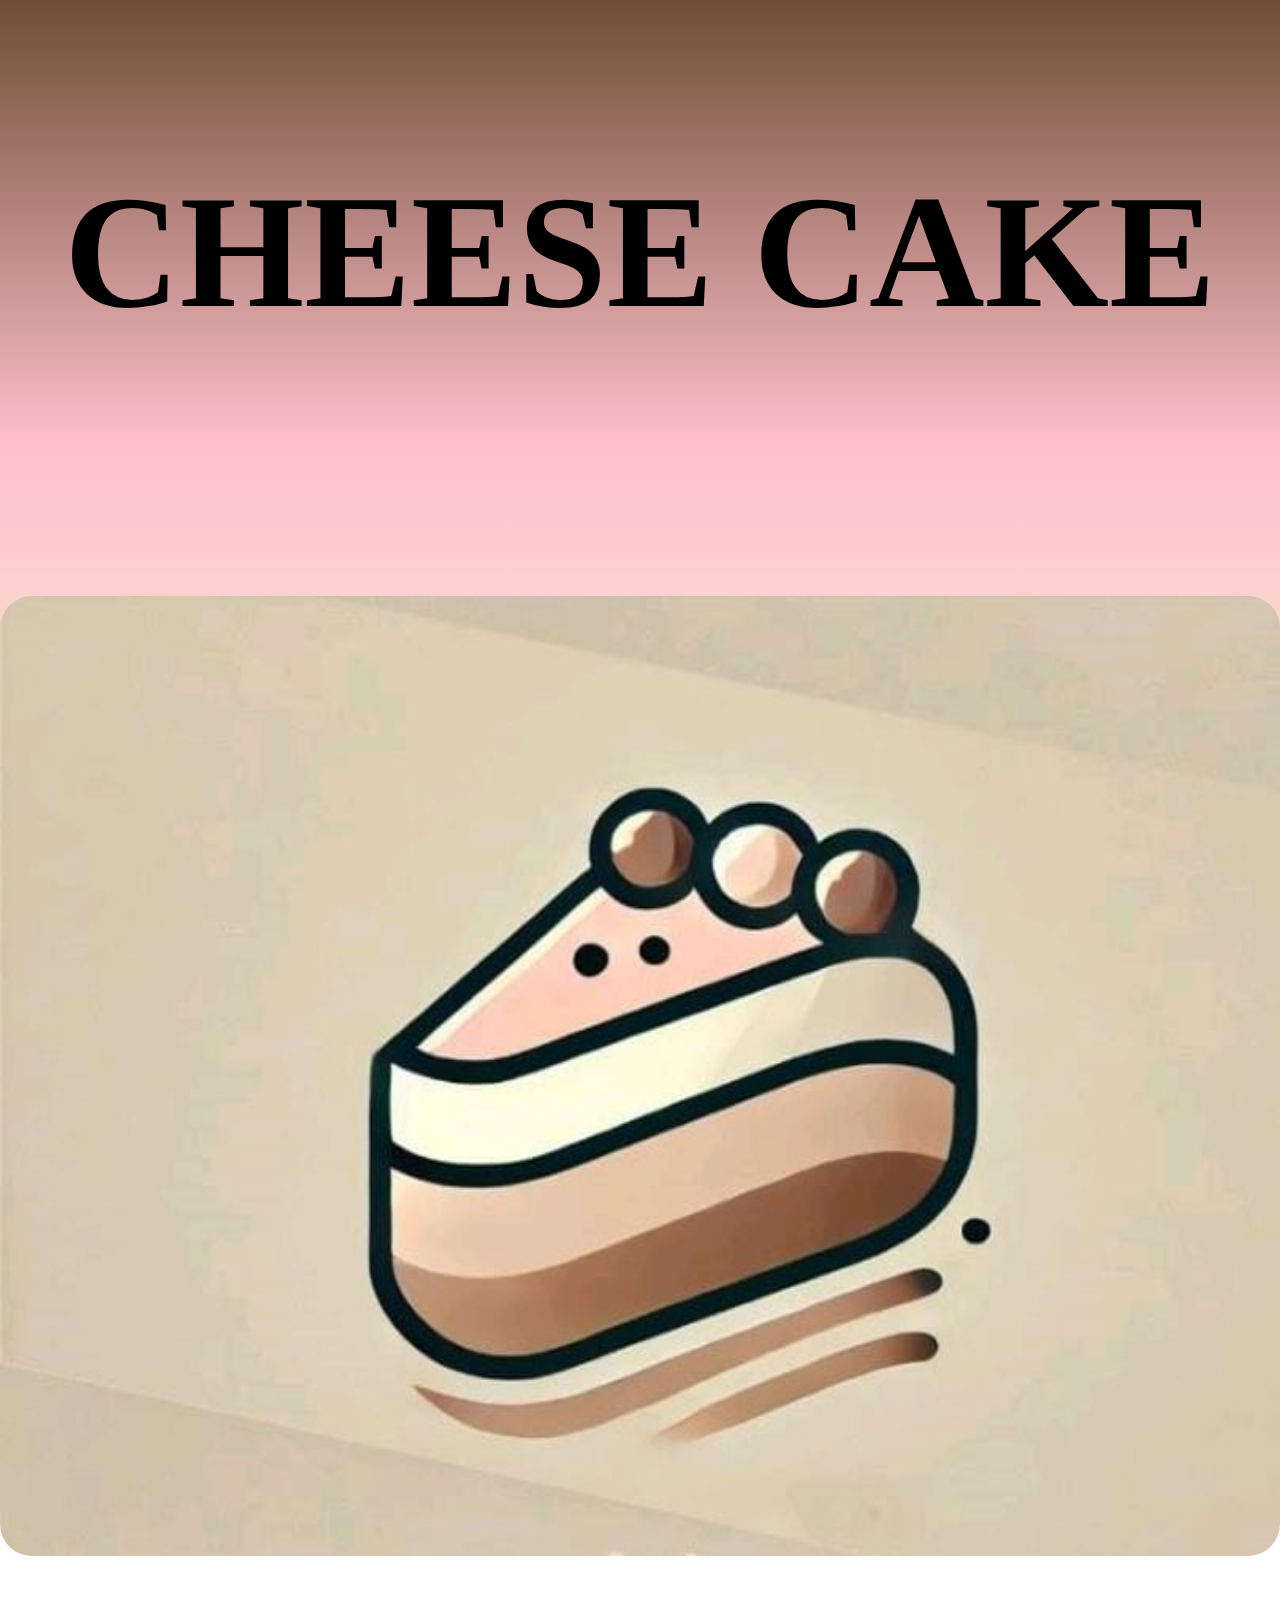
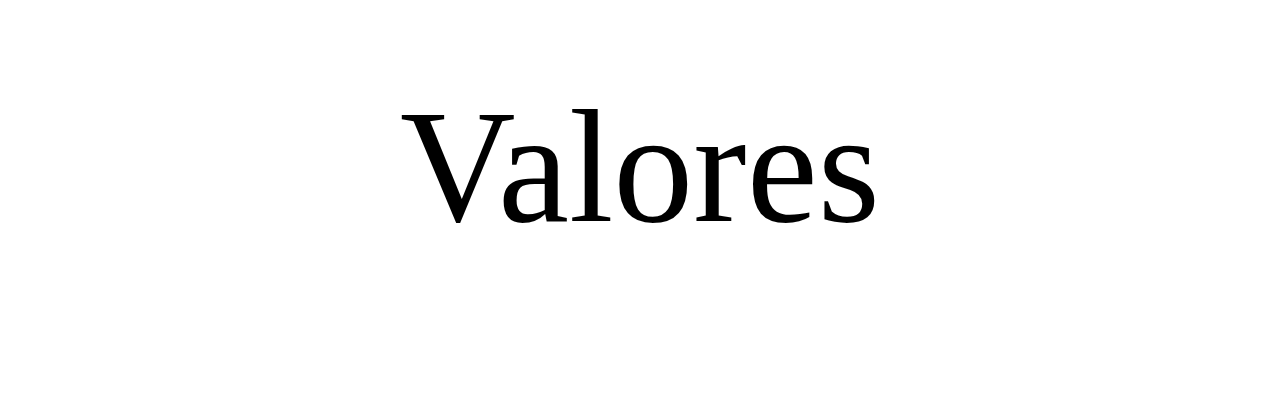
<file: index.html>
<!DOCTYPE html>
<html lang="en">
<head>
    <meta charset="UTF-8">
    <meta name="viewport" content="width=device-width, initial-scale=1.0">
    <title>trabajo daniel</title>
    <link rel="stylesheet" href="style.css">
</head>
<body>
        <header>
            CHEESE CAKE
        </header>
        <div class="boton">
            <a href="mision.html">Mision</a>
        </div>
        <div class="boton_vision">
            <a href="vision.html">Vision</a>
        </div>
        <div class="boton_valores">
            <a href="valores.html">Valores</a>
        </div>


    <img src="imagen.jpeg" alt="cheesecake">
</body>
</html>
</file>
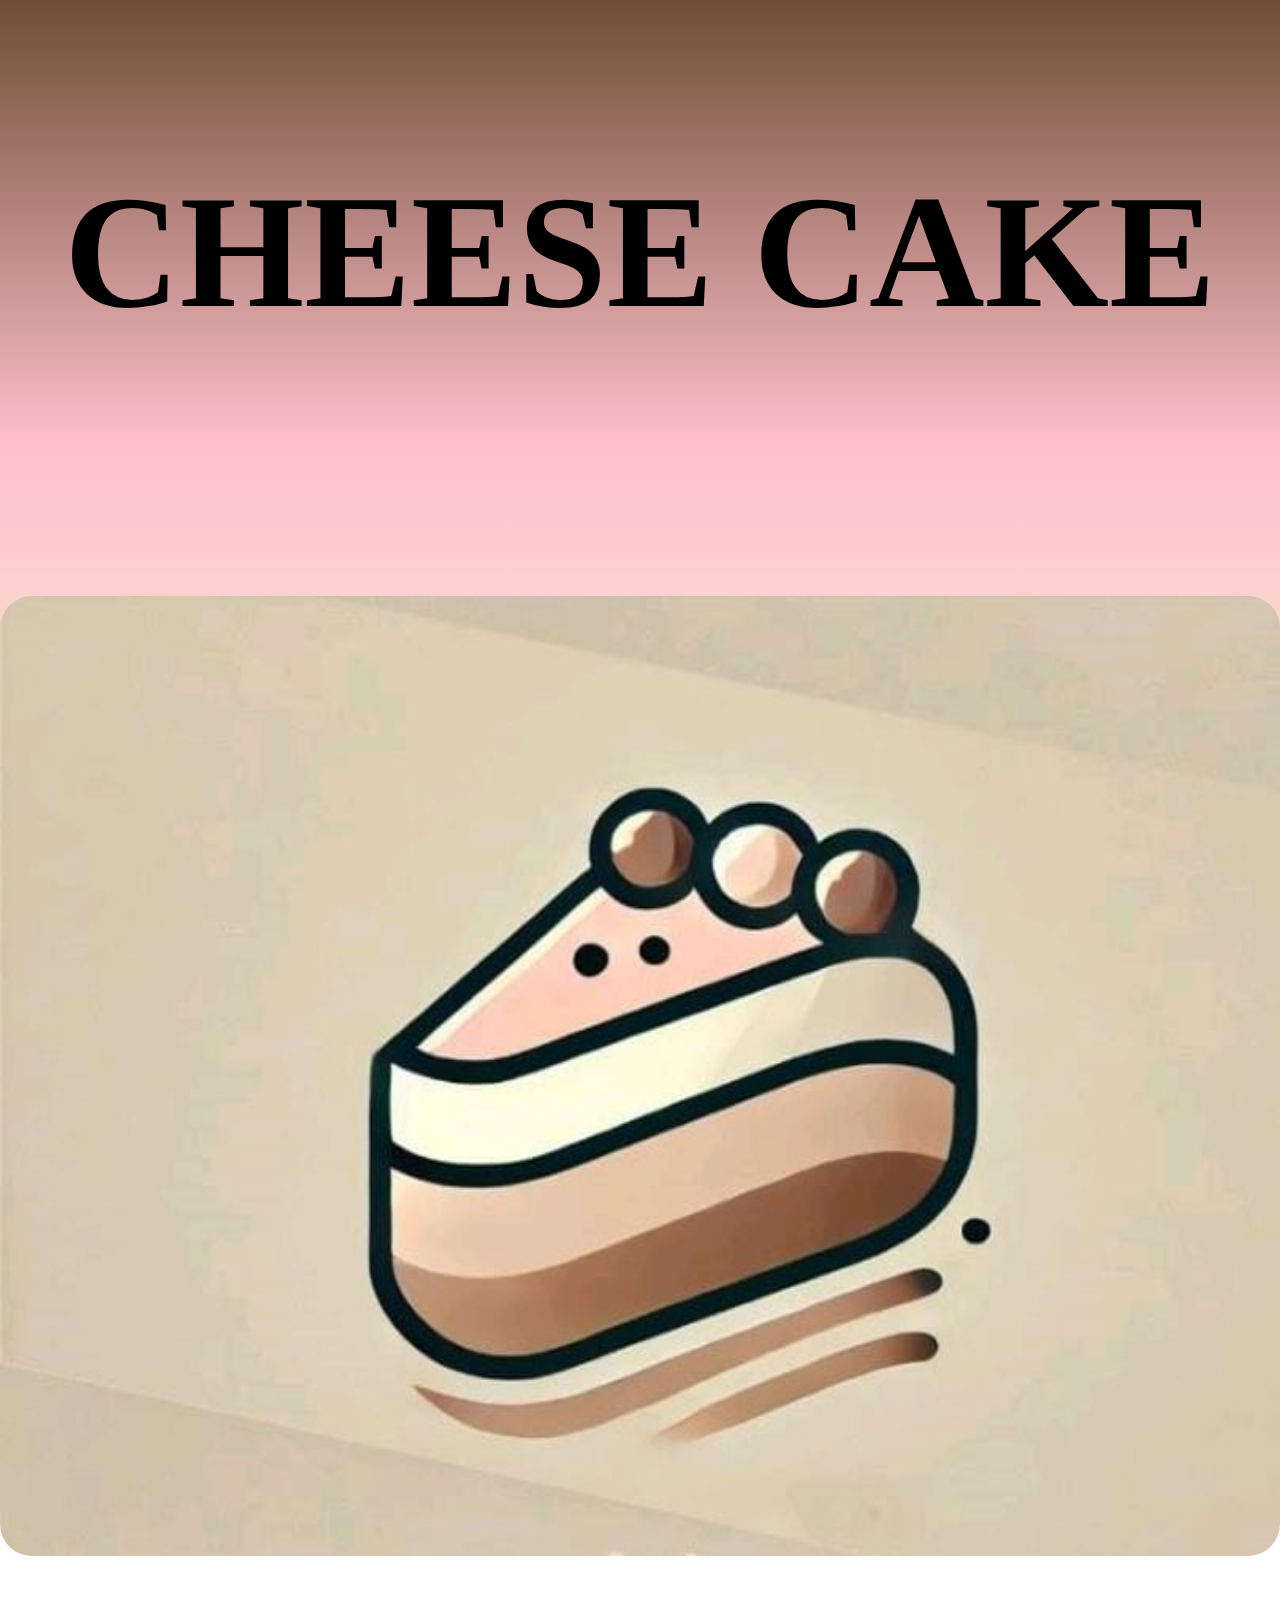
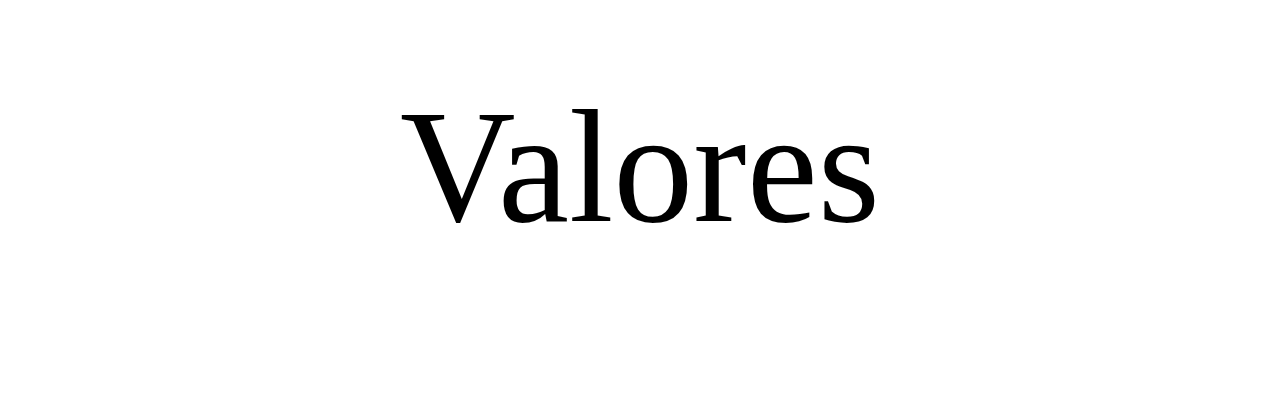
<file: daniel/index.html>
<!DOCTYPE html>
<html lang="en">
<head>
    <meta charset="UTF-8">
    <meta name="viewport" content="width=device-width, initial-scale=1.0">
    <title>trabajo daniel</title>
    <link rel="stylesheet" href="style.css">
</head>
<body>
        <header>
            CHEESE CAKE
        </header>
        <div class="boton">
            <a href="mision.html">Mision</a>
        </div>
        <div class="boton_vision">
            <a href="vision.html">Vision</a>
        </div>
        <div class="boton_valores">
            <a href="valores.html">Valores</a>
        </div>


    <img src="imagen.jpeg" alt="cheesecake">
</body>
</html>
</file>
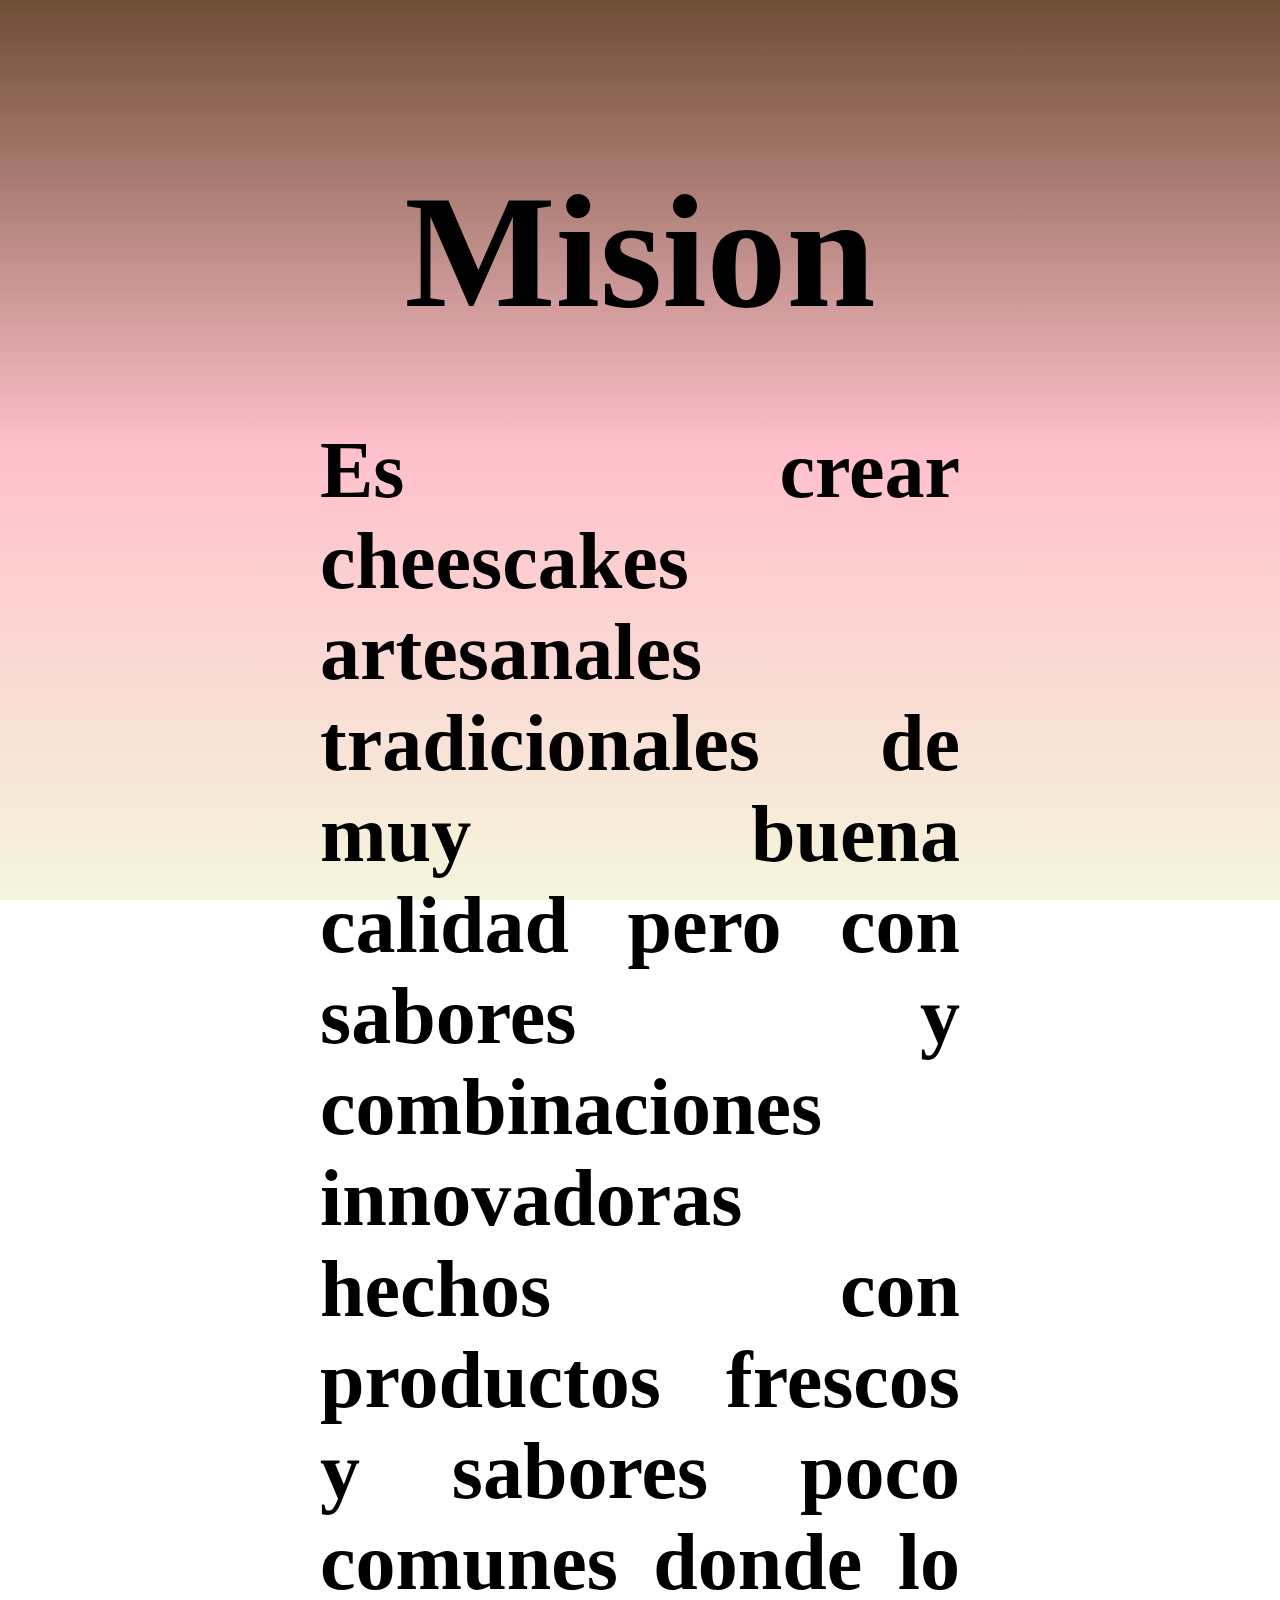
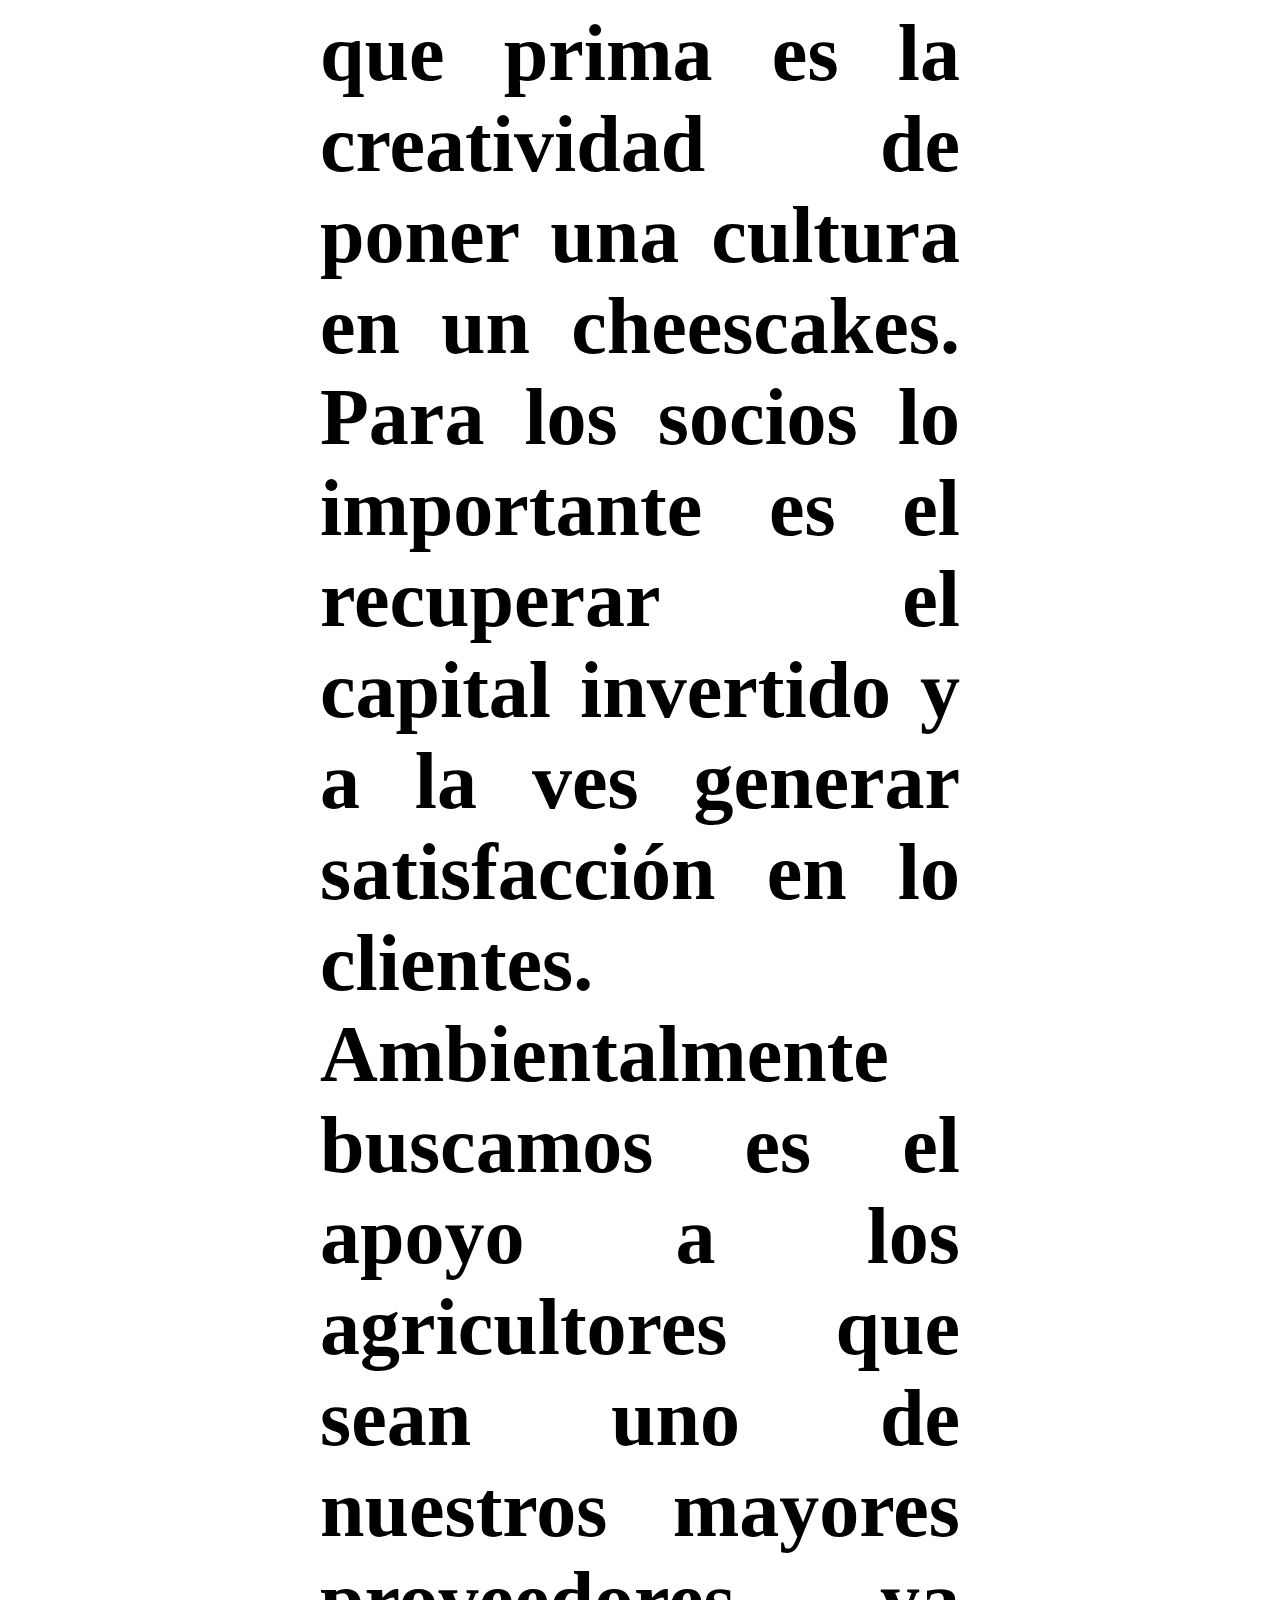
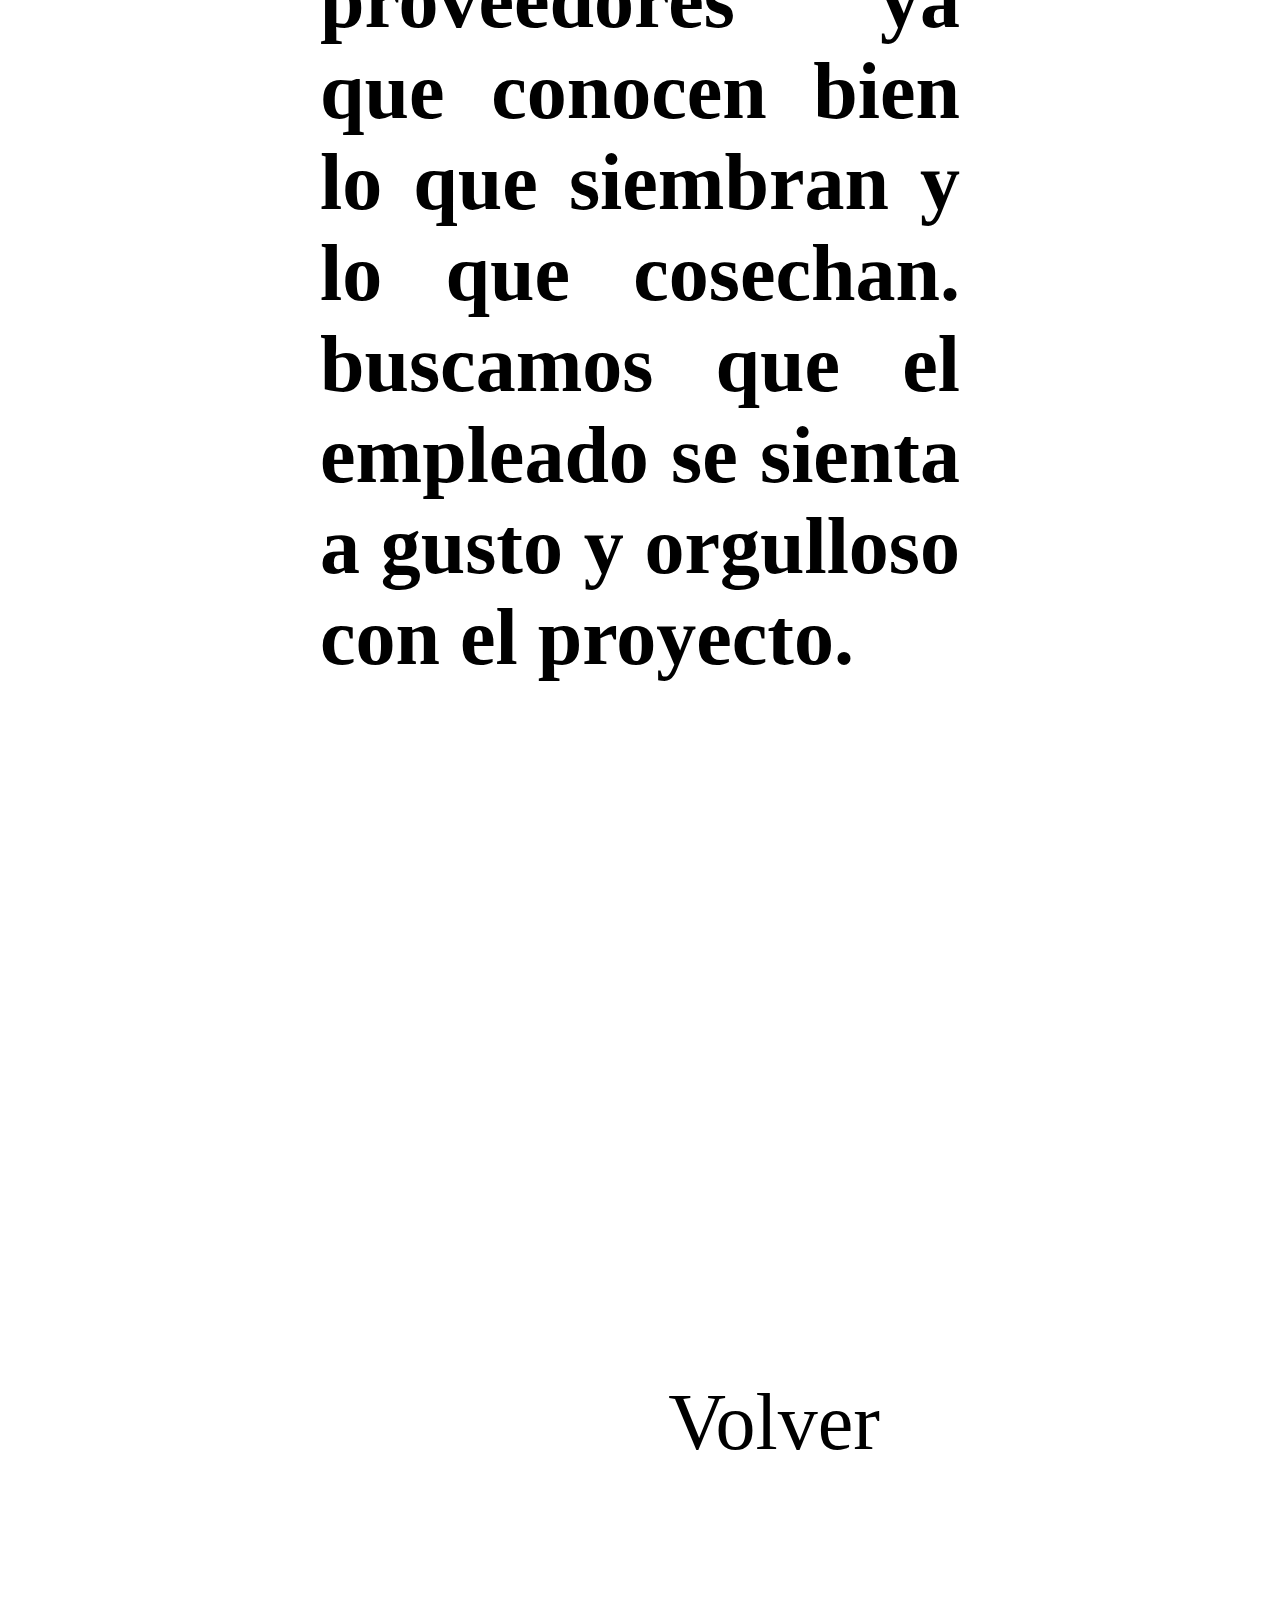
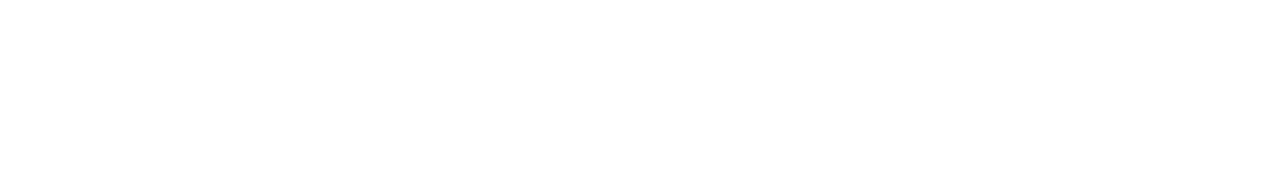
<file: mision.html>
<!DOCTYPE html>
<html lang="en">
<head>
    <meta charset="UTF-8">
    <meta name="viewport" content="width=device-width, initial-scale=1.0">
    <title>Mision</title>
    <link rel="stylesheet" href="style.css">
</head>
<body>
    <header>Mision</header>
    <h1>
        Es crear cheescakes artesanales tradicionales de muy buena calidad pero con sabores y combinaciones innovadoras hechos con productos frescos y sabores poco comunes donde lo que prima es la creatividad de poner una cultura en un cheescakes. Para los socios lo importante es el recuperar el capital invertido y a la ves generar satisfacción en lo clientes. Ambientalmente buscamos es el apoyo a los agricultores que sean uno de nuestros mayores proveedores ya que conocen bien lo que siembran y lo que cosechan. buscamos que el empleado se sienta a gusto y orgulloso con el proyecto.
    </h1>

    <footer>
        <a href="index.html">Volver</a>
    </footer>
</body>
</html>
</file>
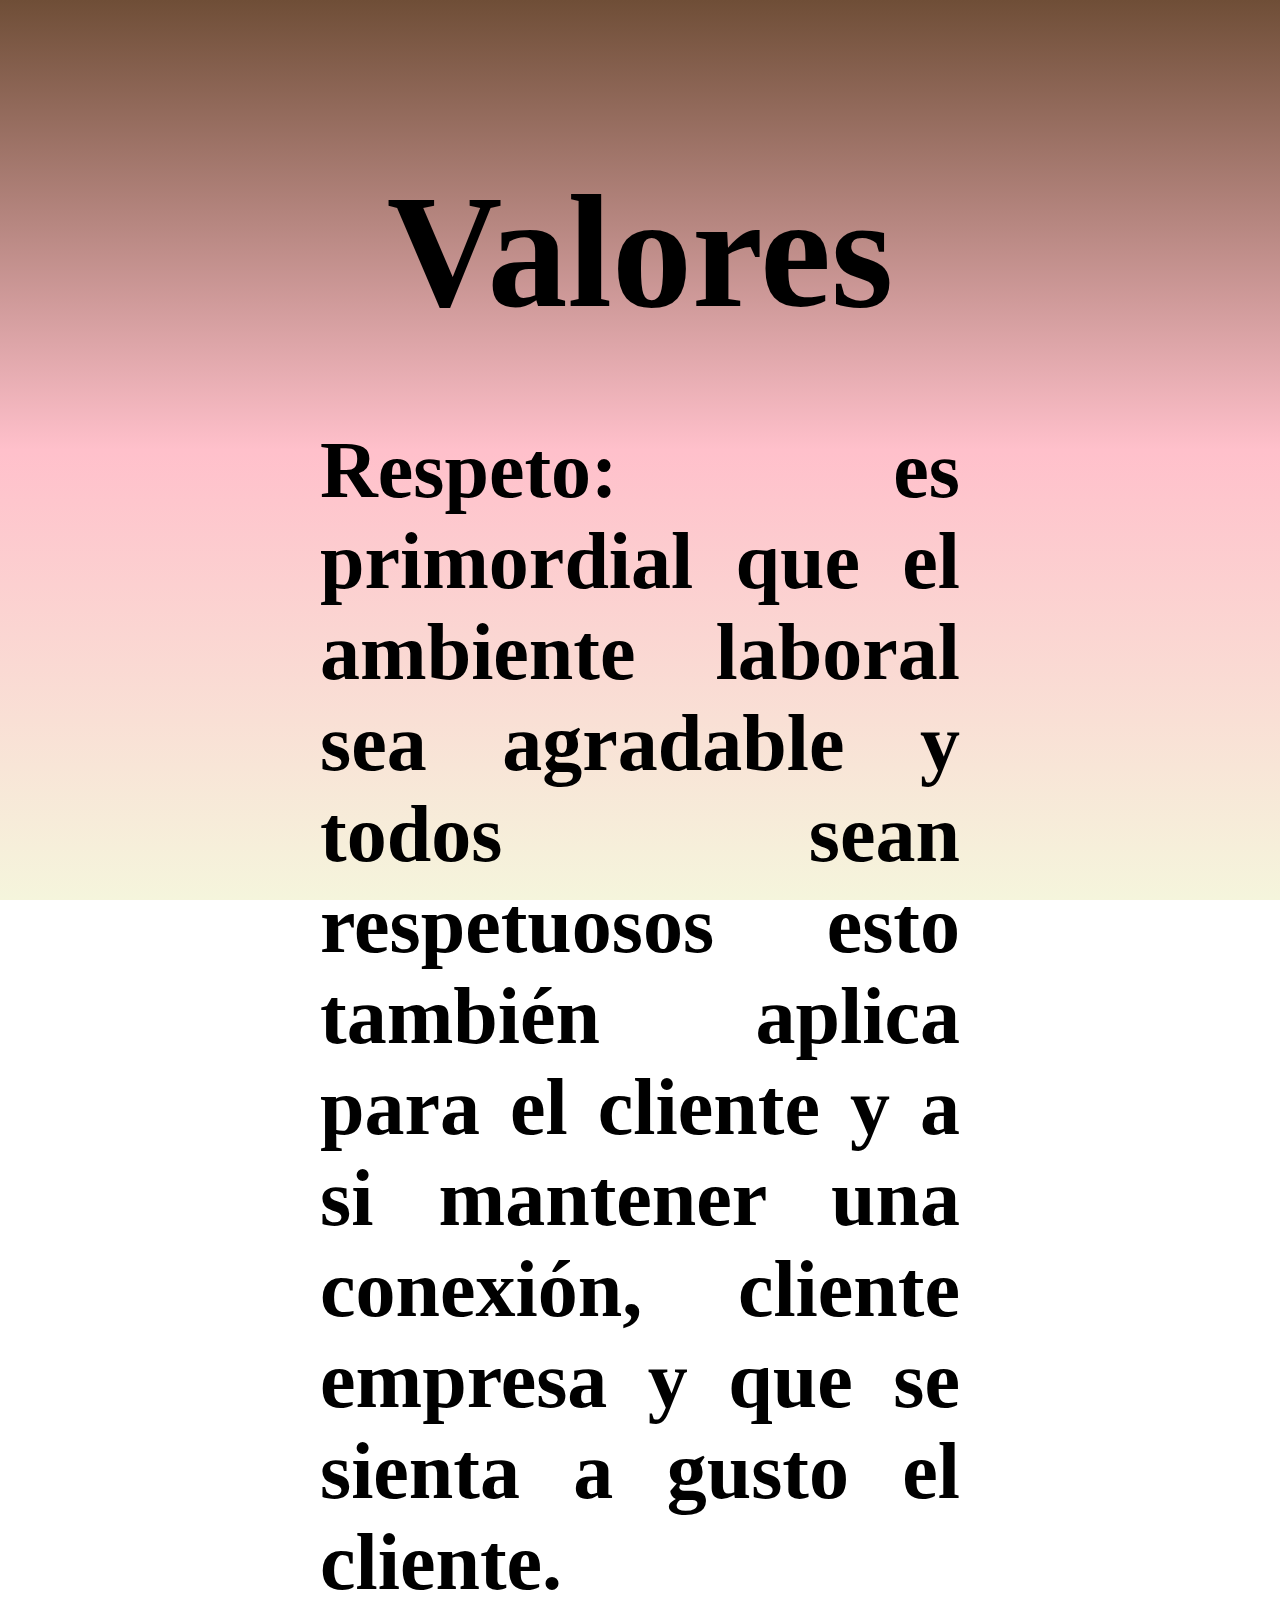
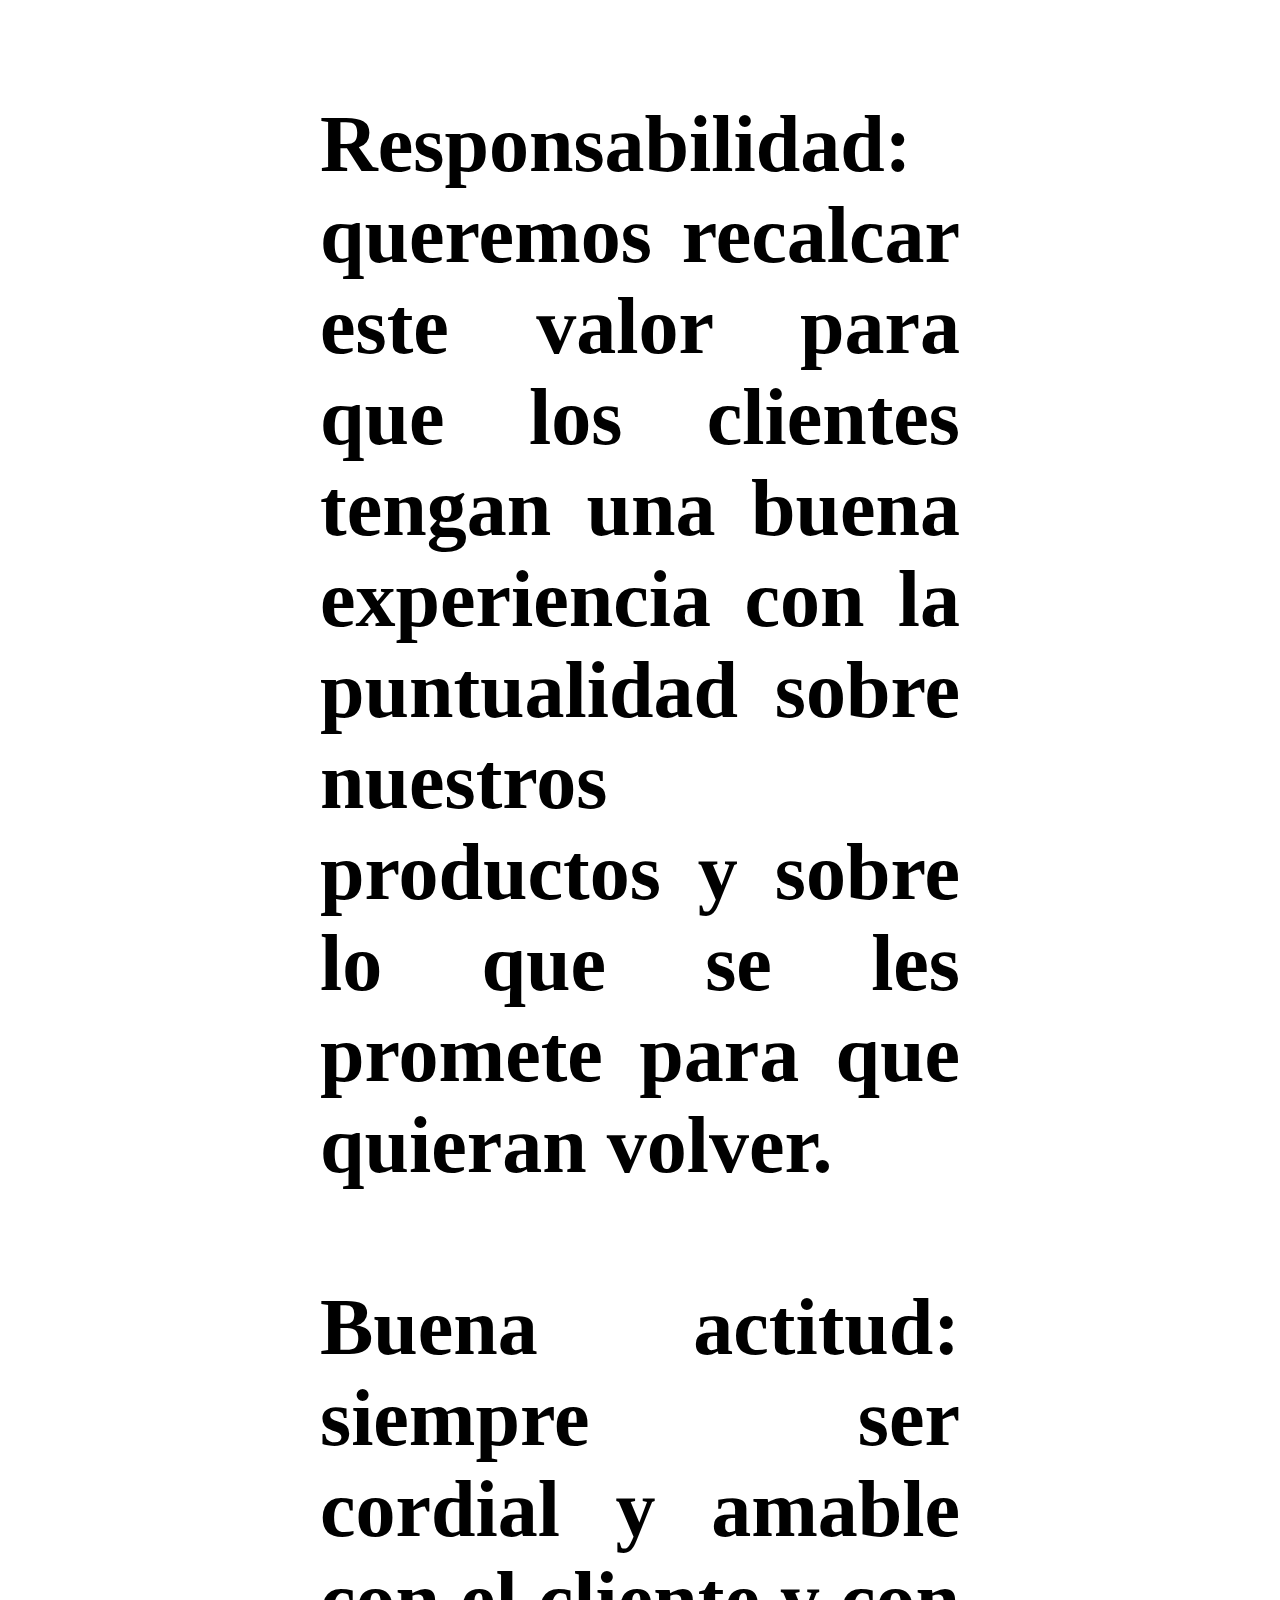
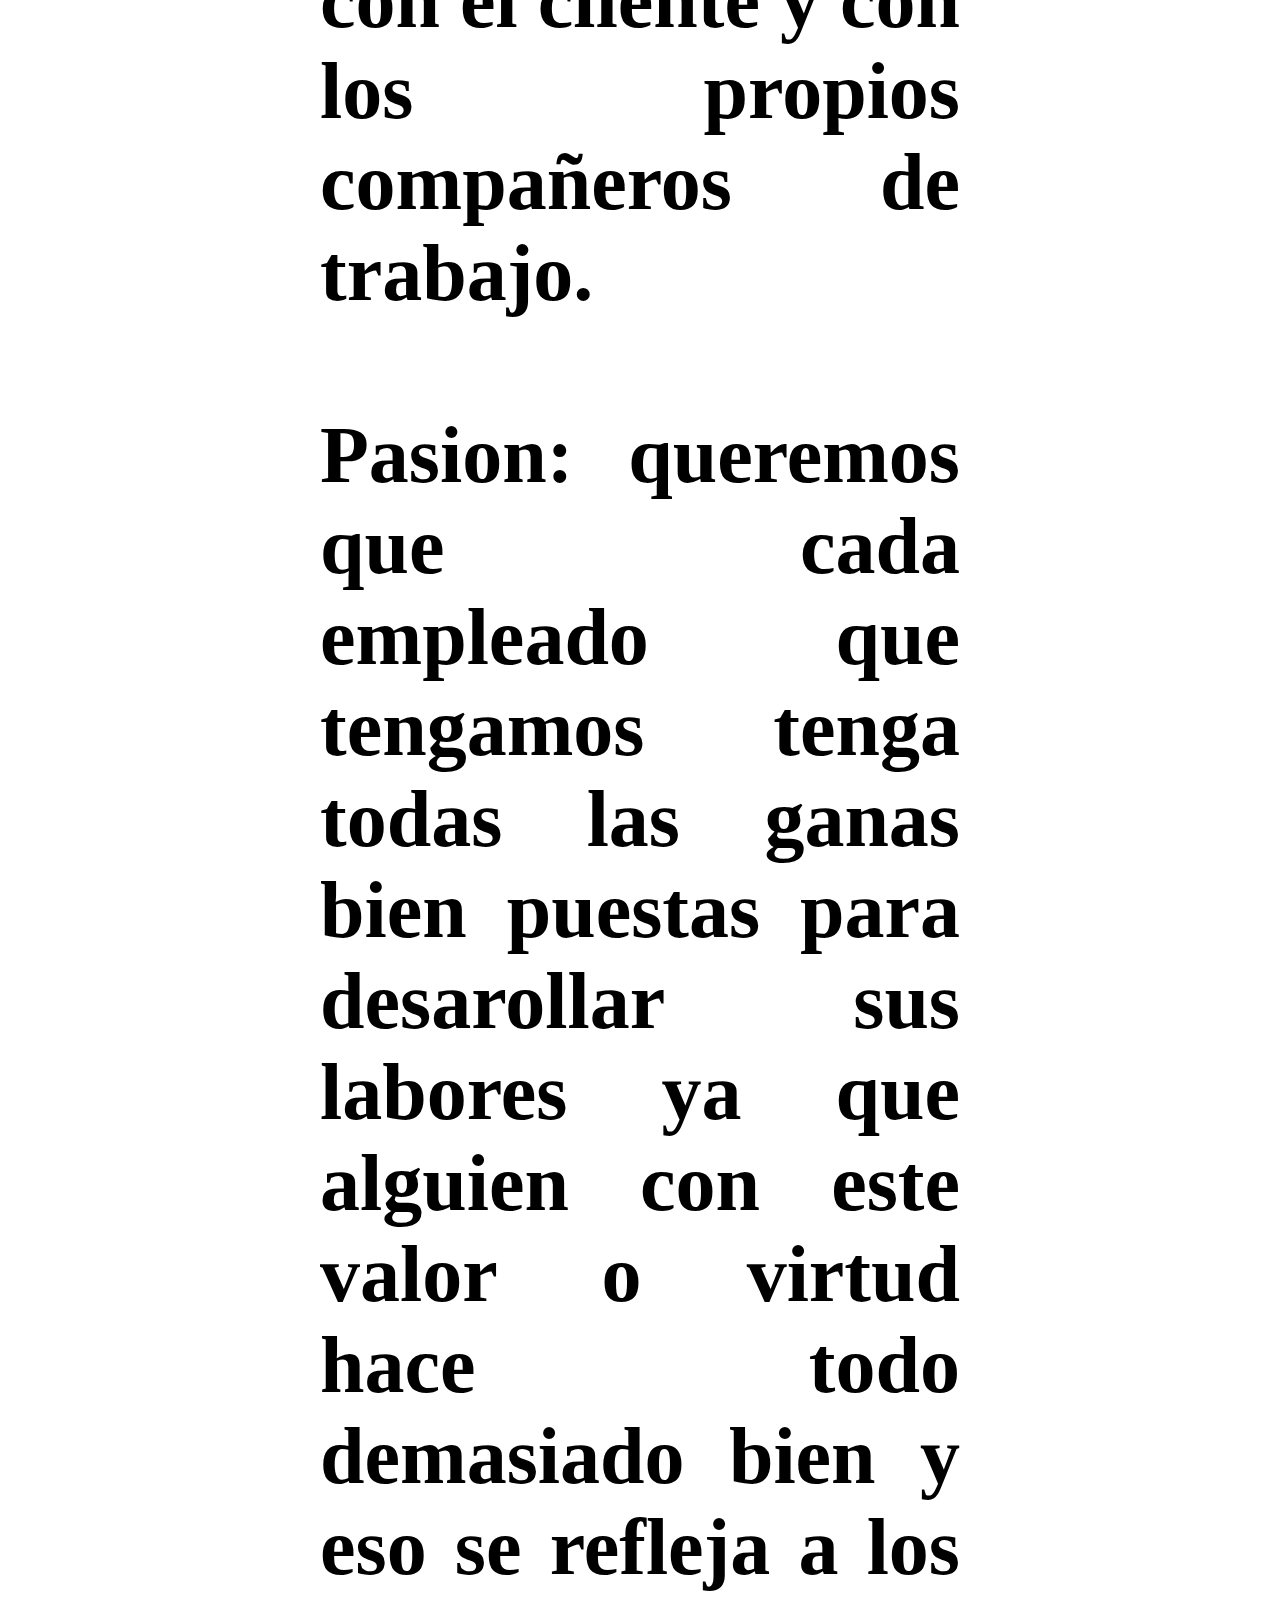
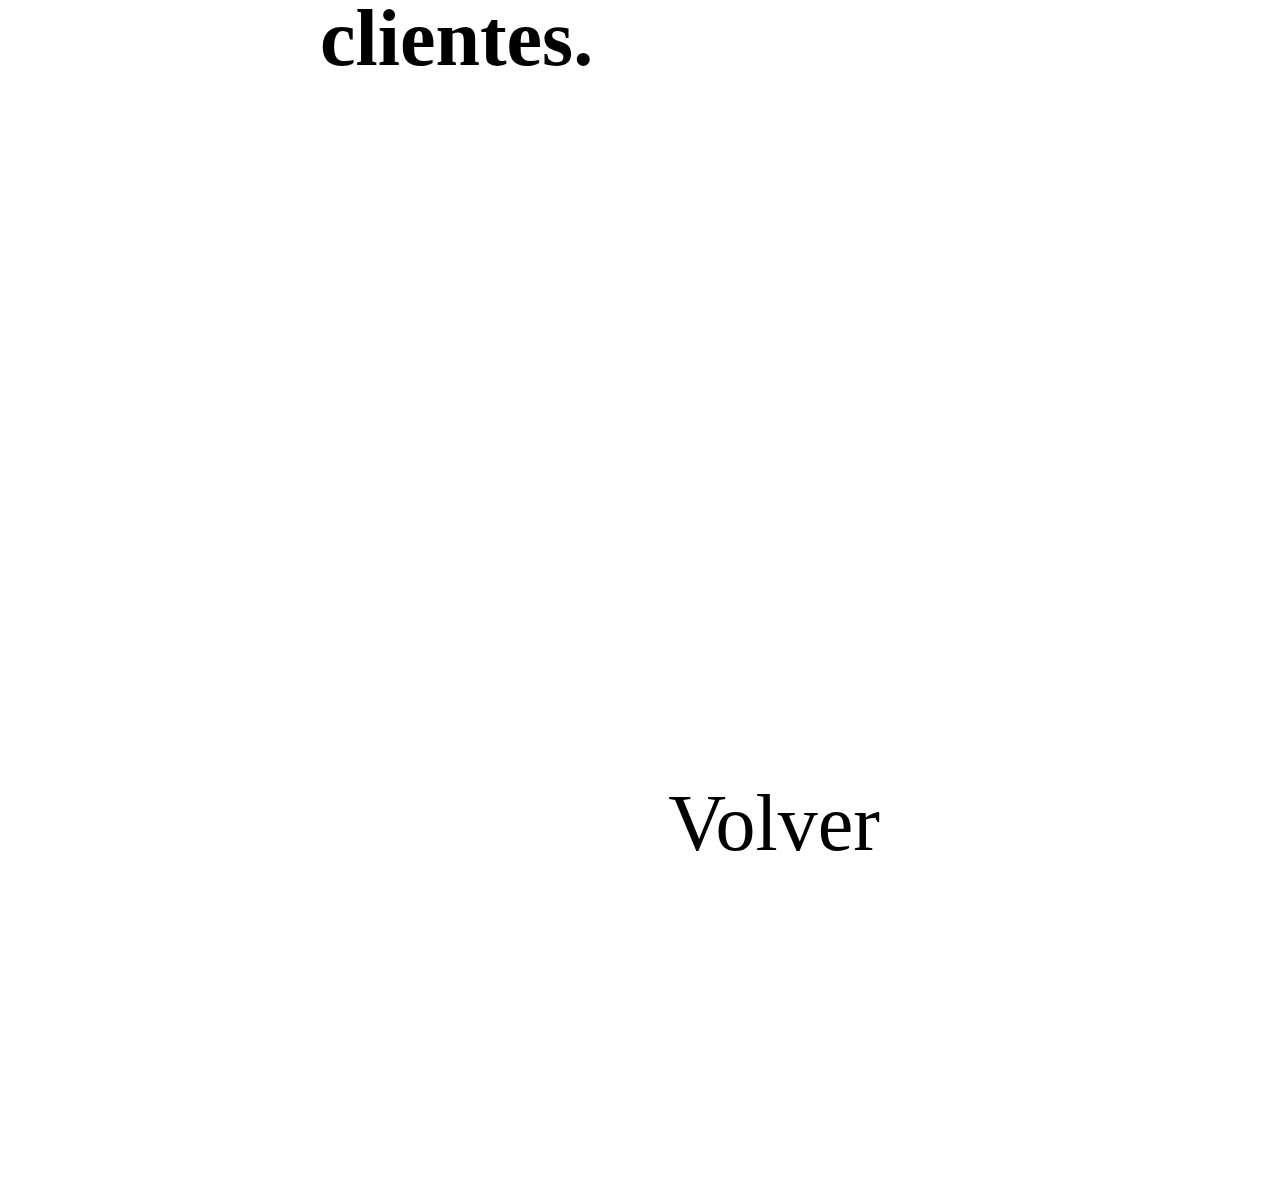
<file: valores.html>
<!DOCTYPE html>
<html lang="en">
<head>
    <meta charset="UTF-8">
    <meta name="viewport" content="width=device-width, initial-scale=1.0">
    <title>Valores</title>
    <link rel="stylesheet" href="style.css">
</head>
<body>
    <header>Valores</header>

    <h1>
        Respeto: es primordial que el ambiente laboral sea agradable y todos sean respetuosos esto también aplica para el cliente y a si mantener una conexión, cliente empresa y que se sienta a gusto el cliente.
        <br>
        <br>
        Responsabilidad: queremos recalcar este valor para que los clientes tengan una buena experiencia con la puntualidad sobre nuestros productos y sobre lo que se les promete para que quieran volver.
        <br>
        <br>
        Buena actitud: siempre ser cordial y amable con el cliente y con los propios compañeros de trabajo.
        <br>
        <br>
        Pasion: queremos que cada empleado que tengamos tenga todas las ganas bien puestas para desarollar sus labores ya que alguien con este valor o virtud hace todo demasiado bien y eso se refleja a los clientes.
    </h1>

    <footer>
        <a href="index.html">Volver</a>
    </footer>
</body>
</html>
</file>
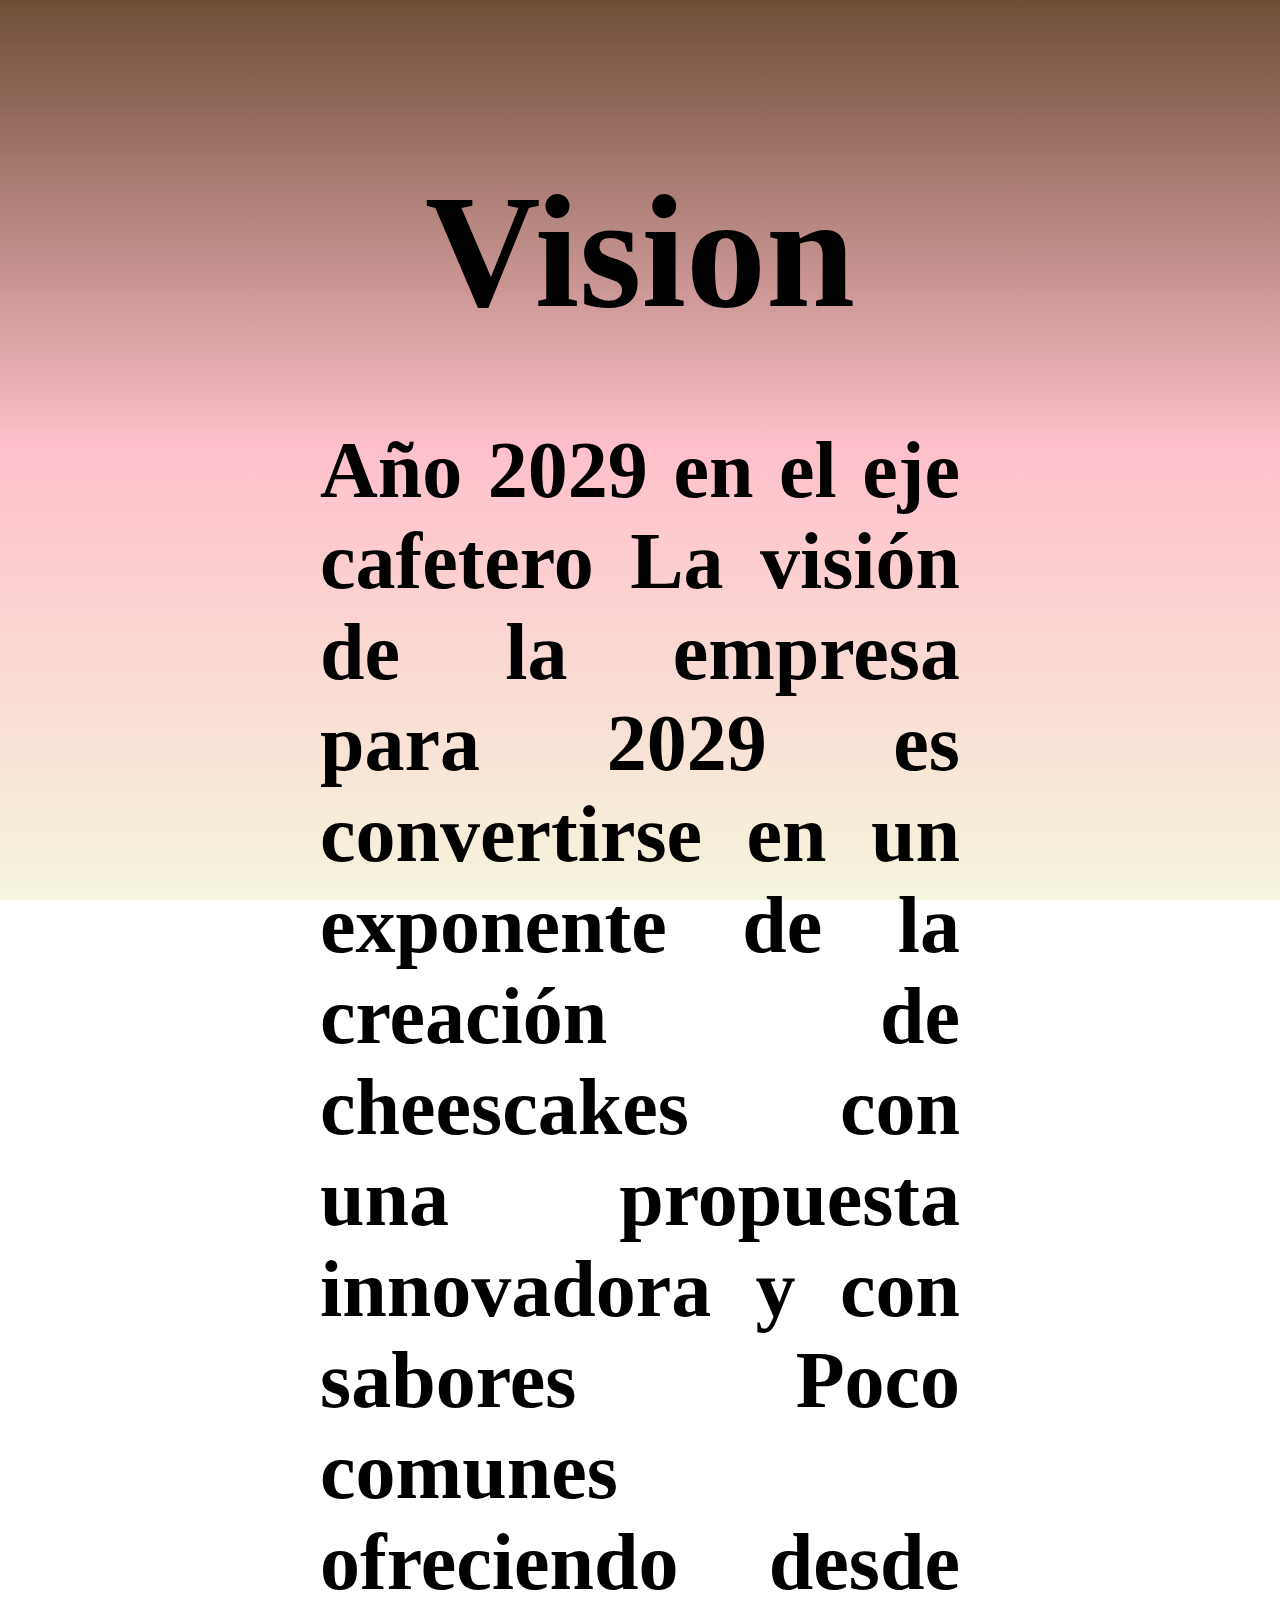
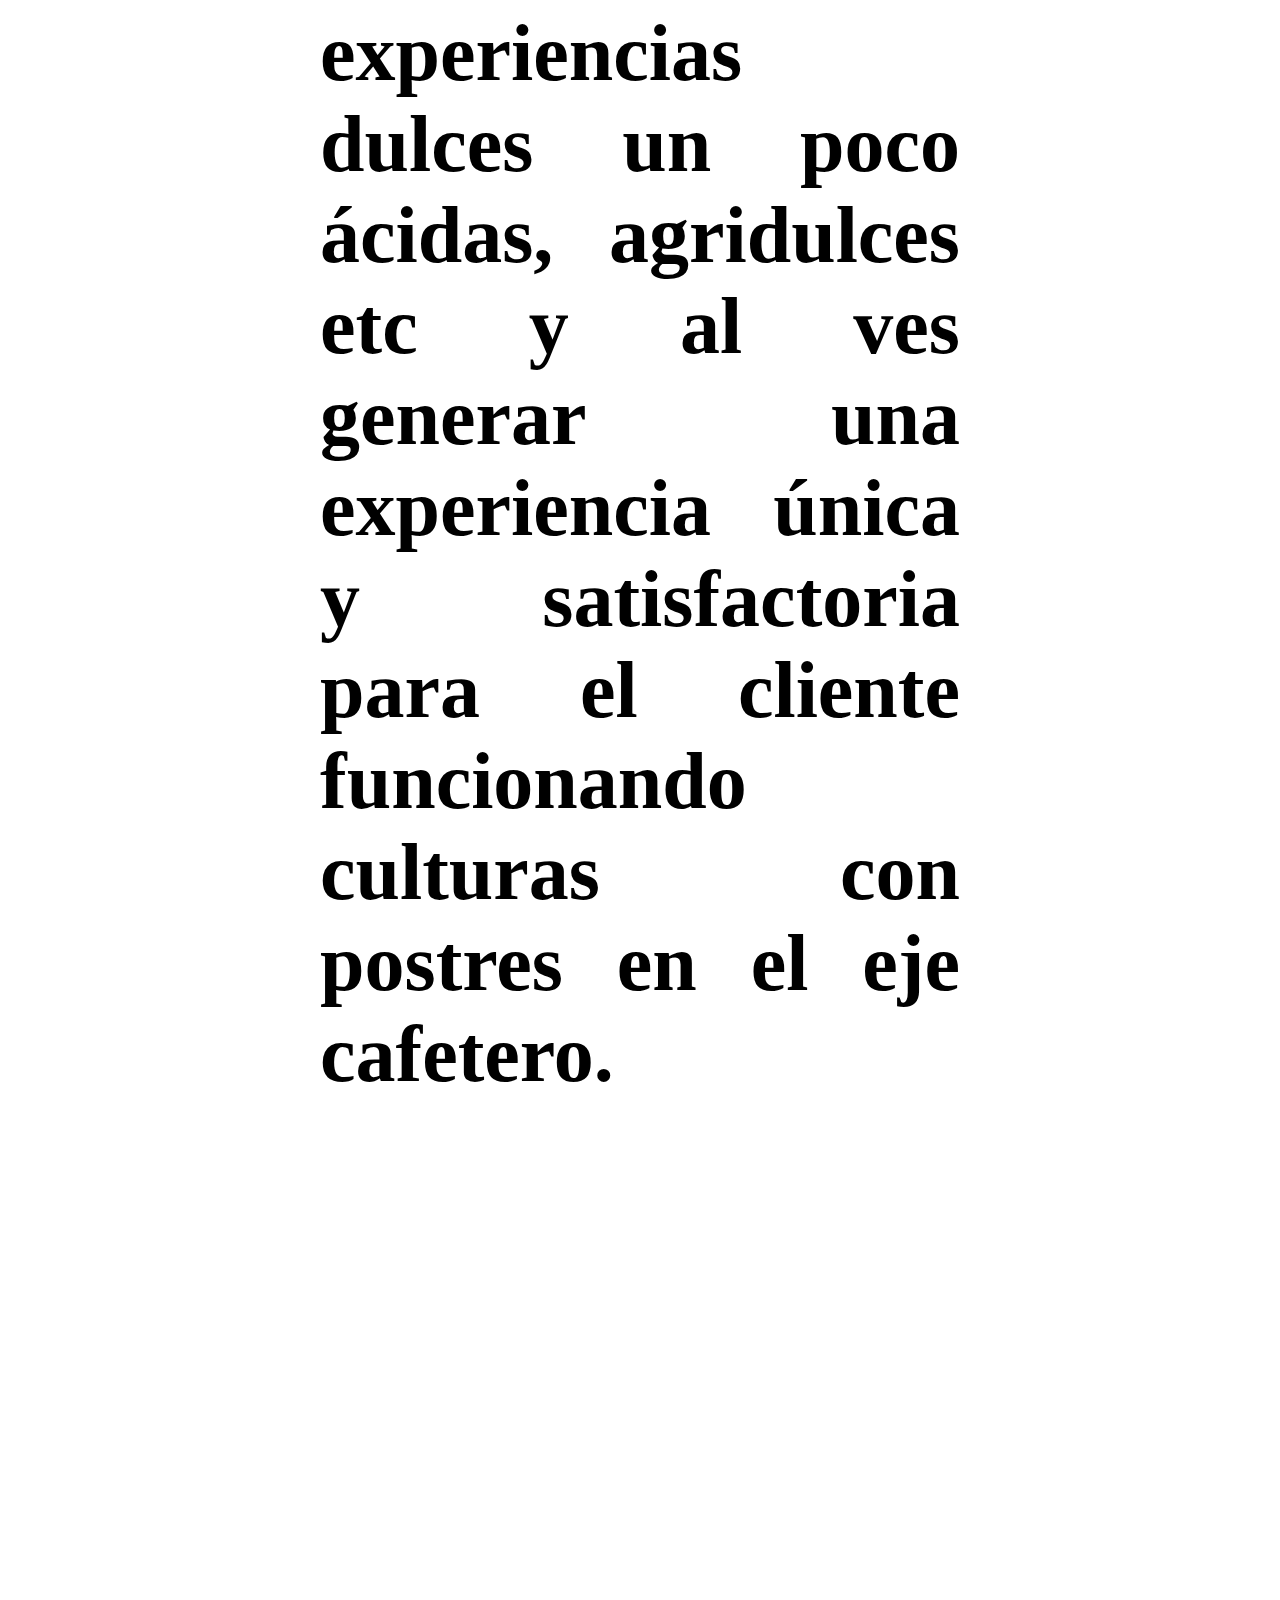
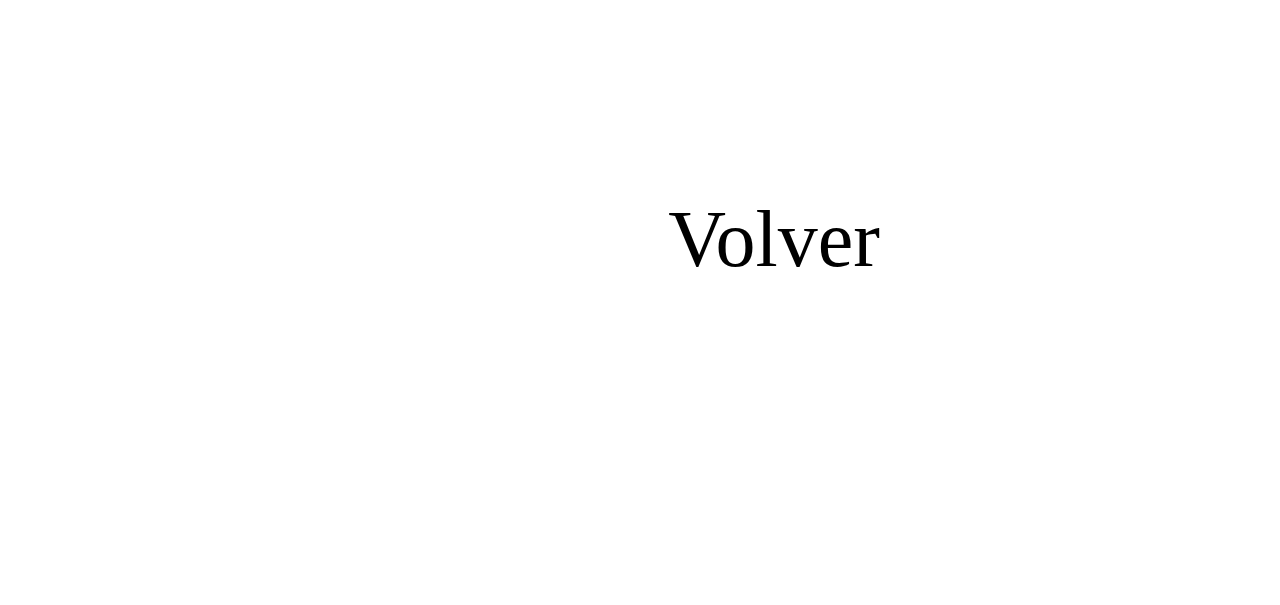
<file: vision.html>
<!DOCTYPE html>
<html lang="en">
<head>
    <meta charset="UTF-8">
    <meta name="viewport" content="width=device-width, initial-scale=1.0">
    <title>Vision</title>
    <link rel="stylesheet" href="style.css">
</head>
<body>
    <header>Vision</header>

    <h1>
        Año 2029 en el eje cafetero 
        La visión de la empresa para 2029 es convertirse en un exponente de la creación de cheescakes con una propuesta innovadora y con sabores Poco comunes ofreciendo desde experiencias dulces un poco ácidas, agridulces etc y al ves generar una experiencia única y satisfactoria para el cliente funcionando culturas con postres en el eje cafetero.
    </h1>

    <footer>
        <a href="index.html">Volver</a>
    </footer>
</body>
</html>
</file>
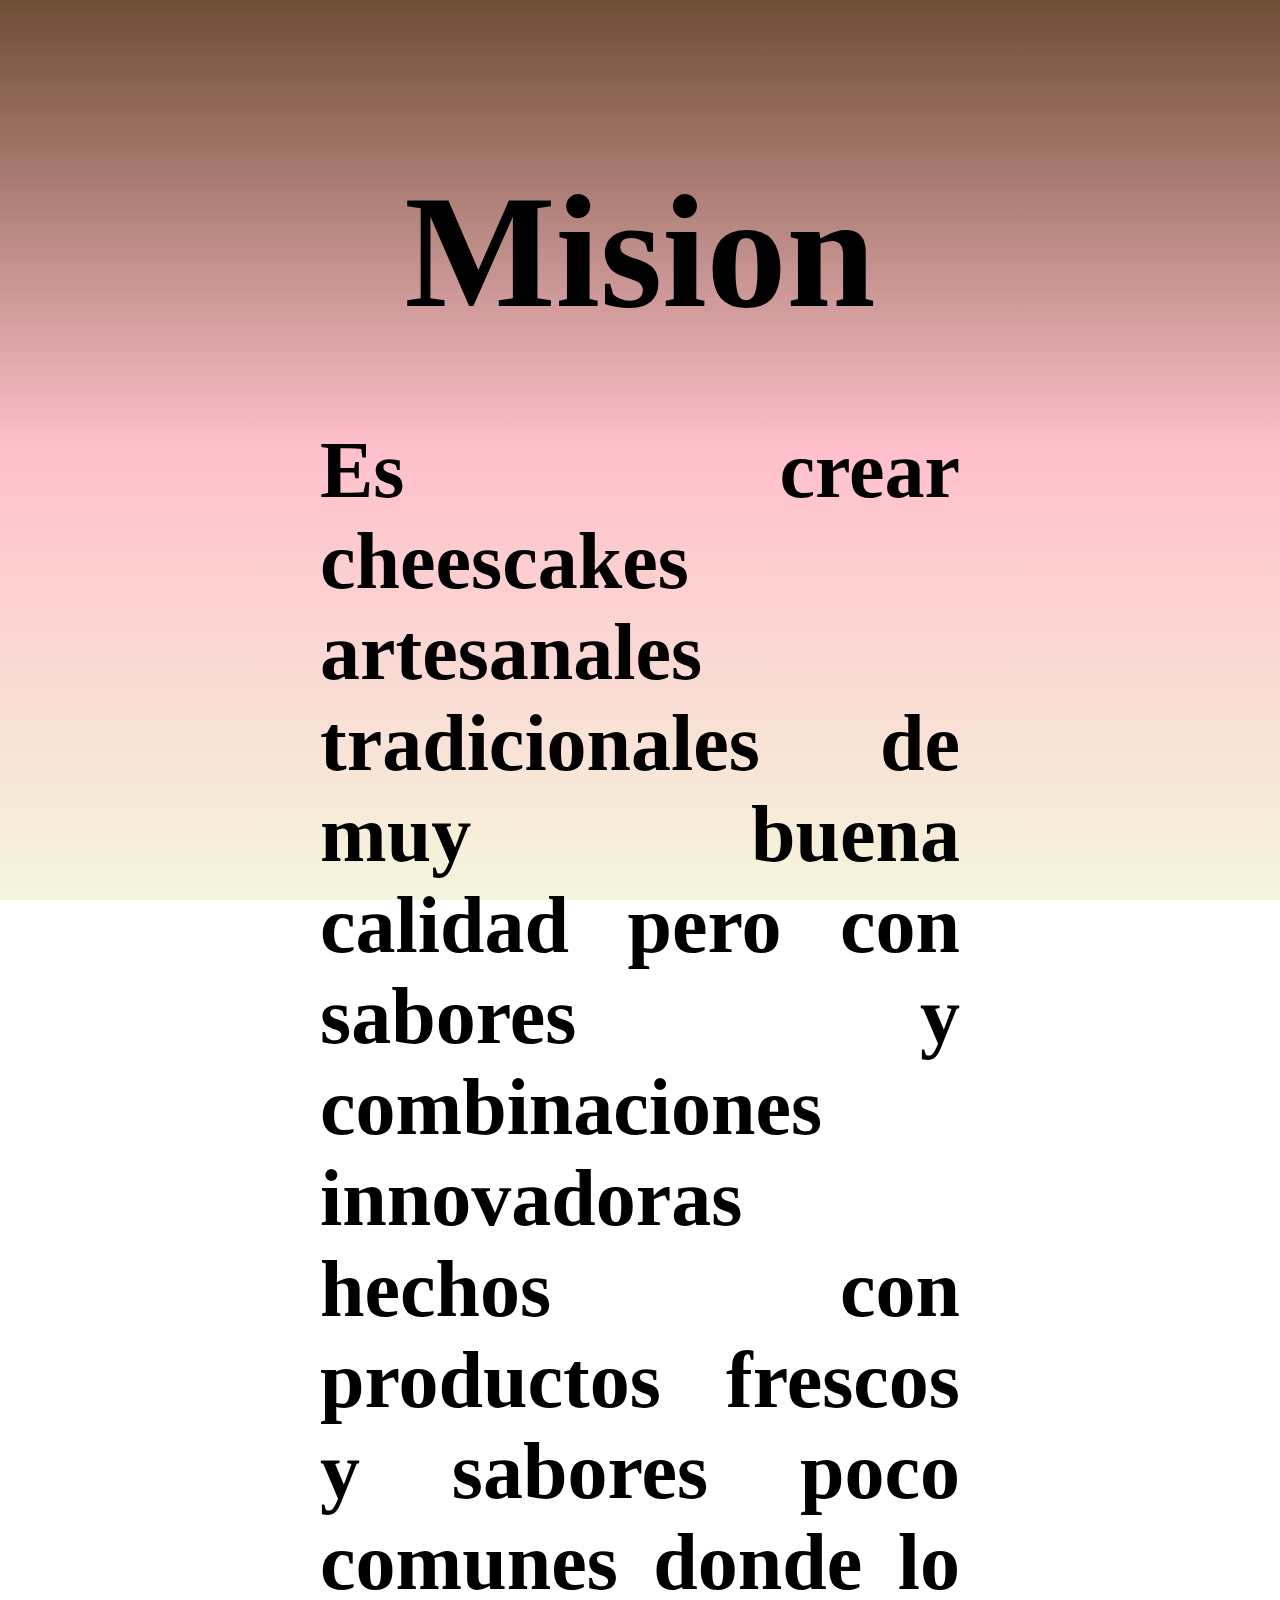
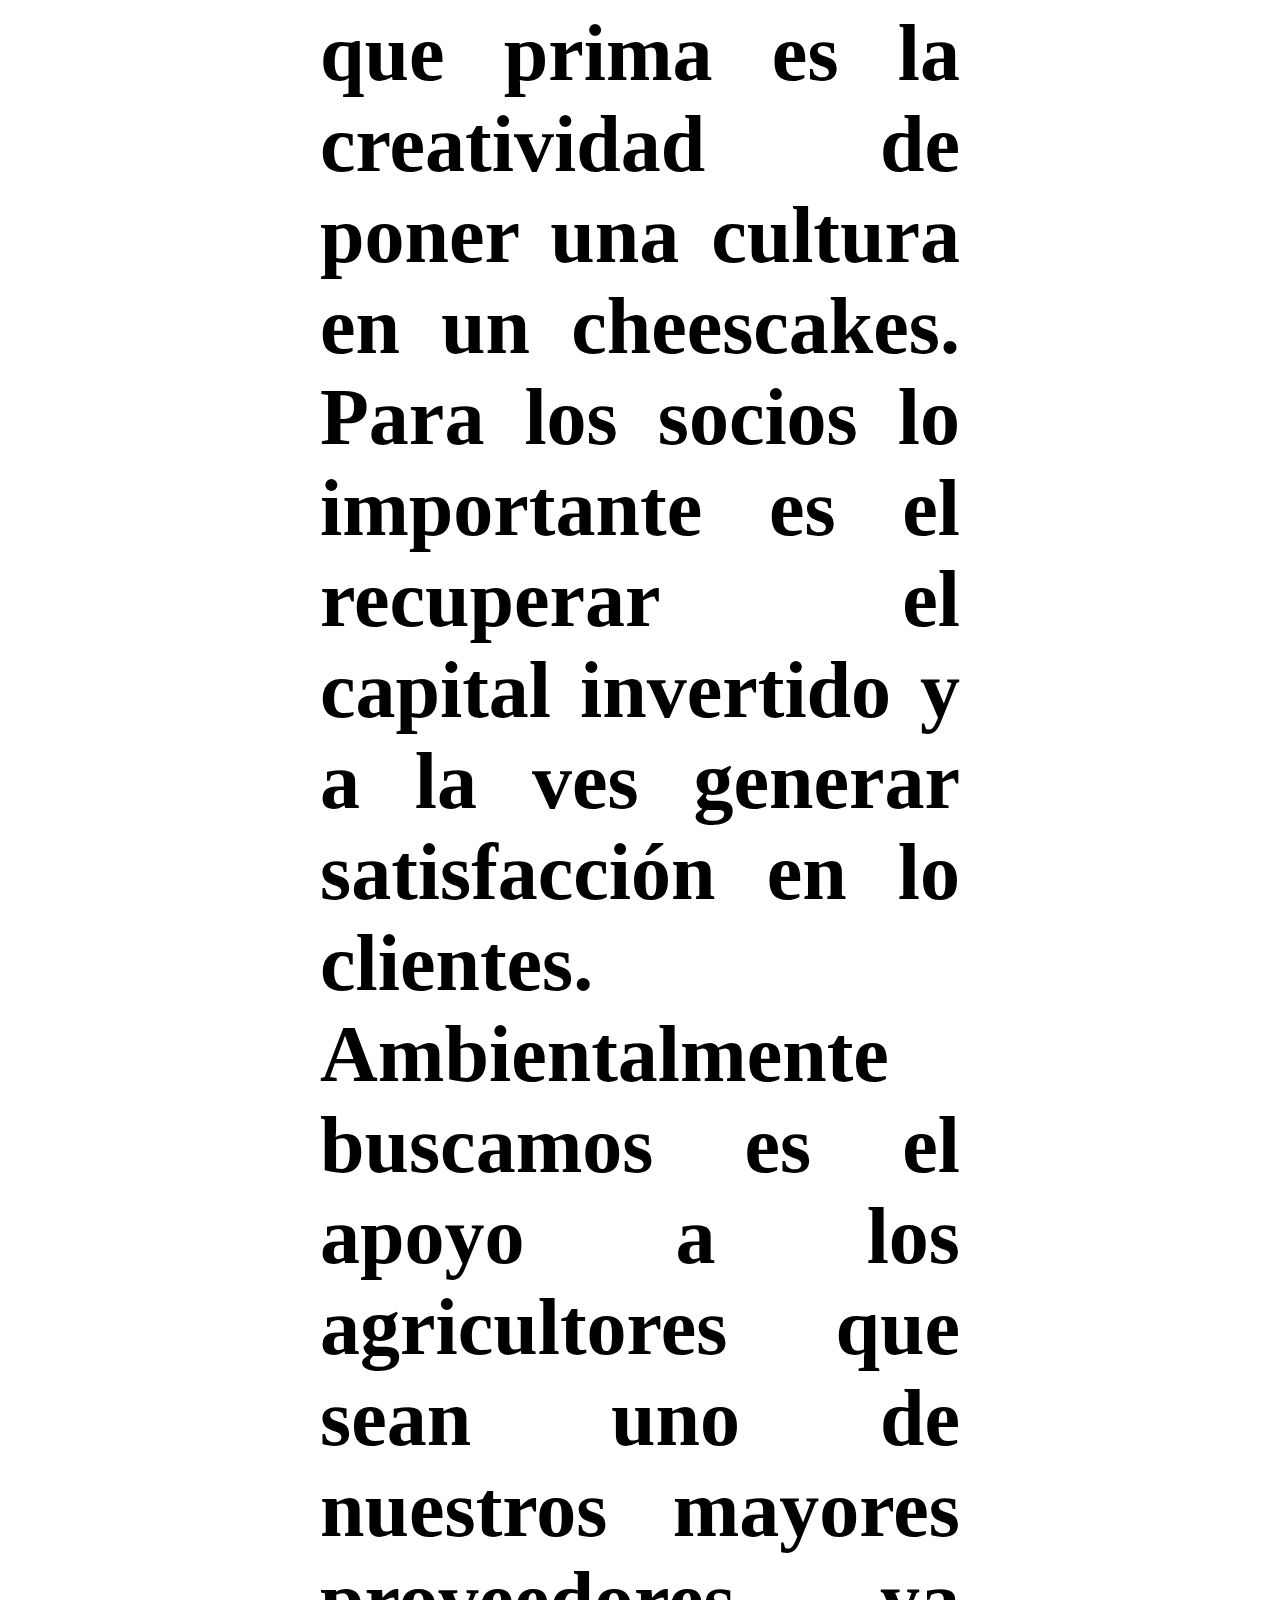
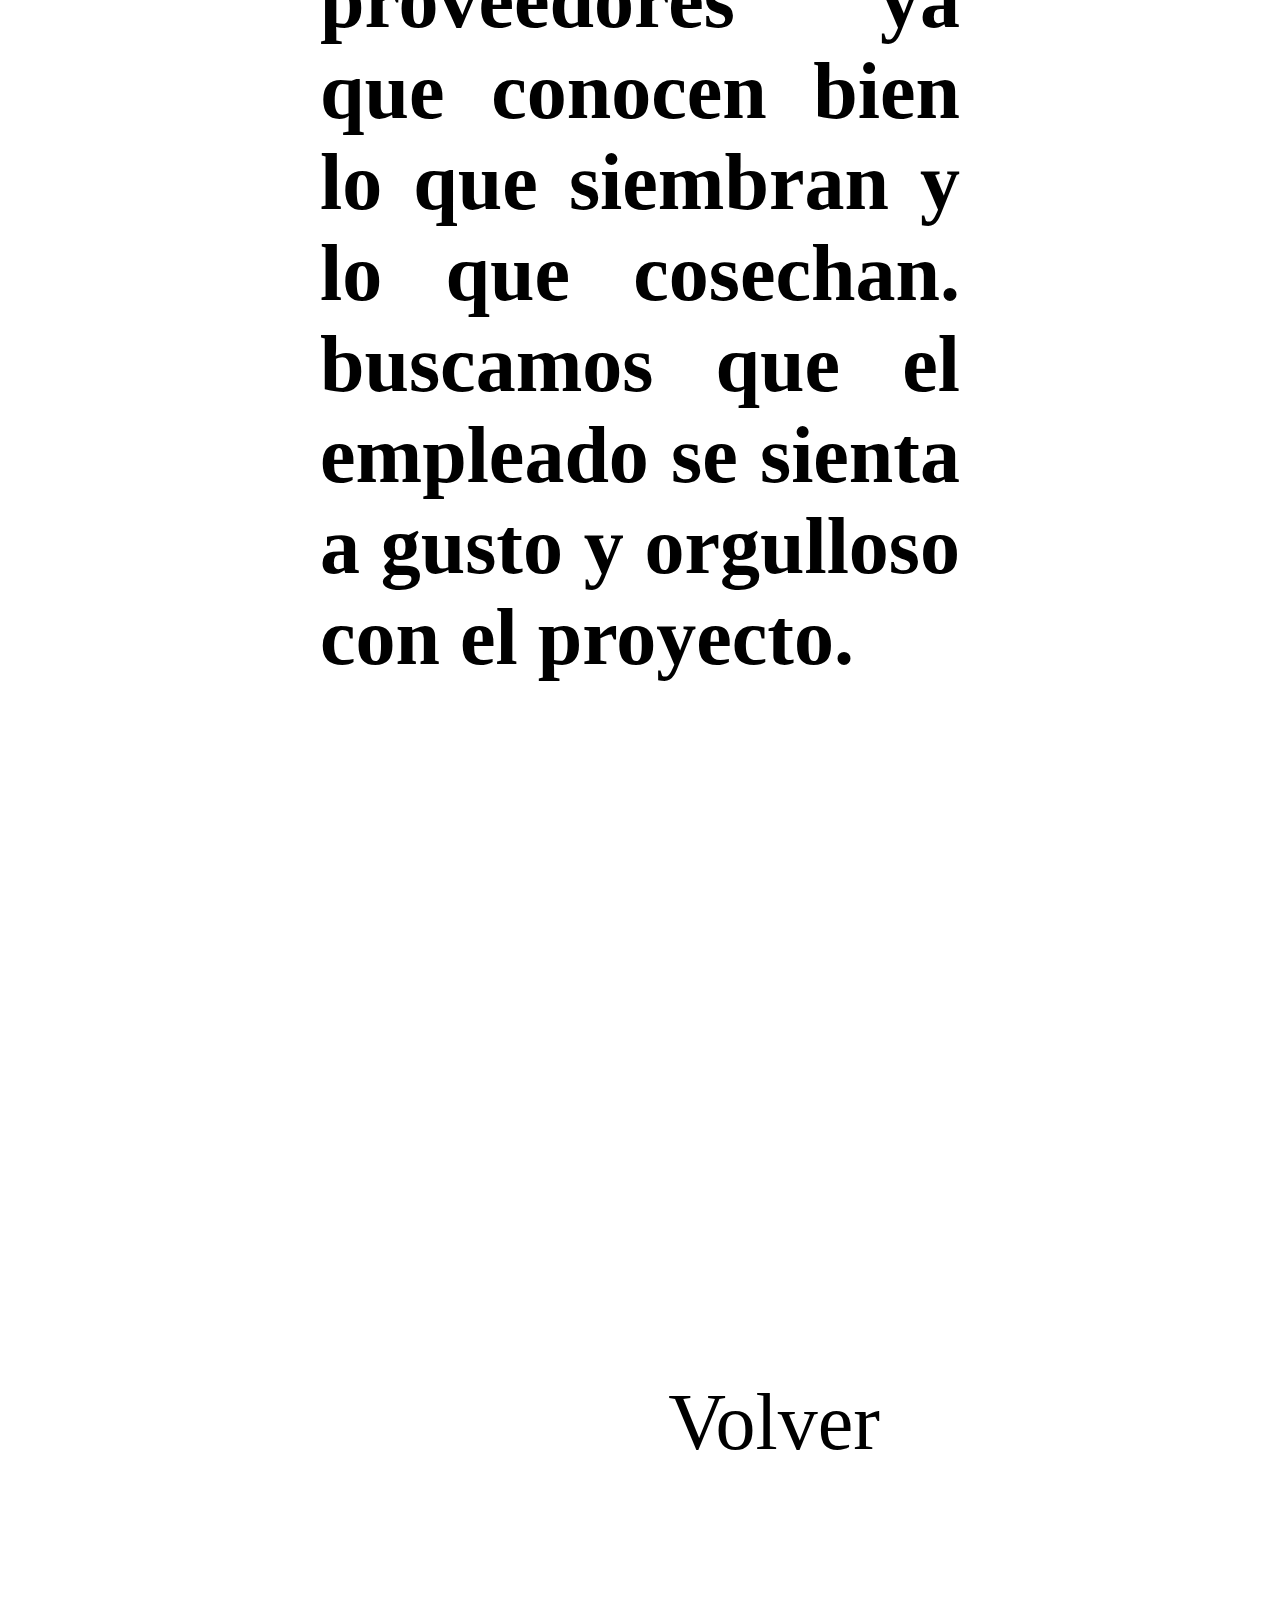
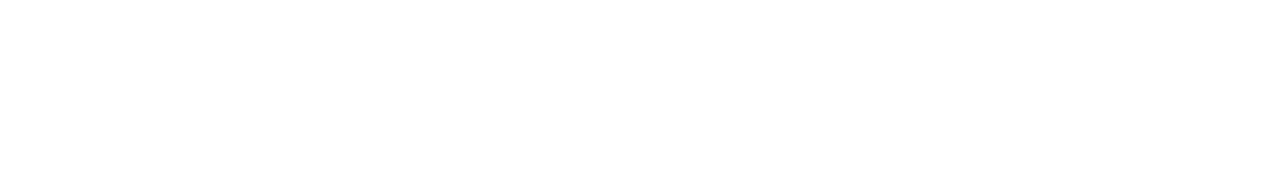
<file: daniel/mision.html>
<!DOCTYPE html>
<html lang="en">
<head>
    <meta charset="UTF-8">
    <meta name="viewport" content="width=device-width, initial-scale=1.0">
    <title>Mision</title>
    <link rel="stylesheet" href="style.css">
</head>
<body>
    <header>Mision</header>
    <h1>
        Es crear cheescakes artesanales tradicionales de muy buena calidad pero con sabores y combinaciones innovadoras hechos con productos frescos y sabores poco comunes donde lo que prima es la creatividad de poner una cultura en un cheescakes. Para los socios lo importante es el recuperar el capital invertido y a la ves generar satisfacción en lo clientes. Ambientalmente buscamos es el apoyo a los agricultores que sean uno de nuestros mayores proveedores ya que conocen bien lo que siembran y lo que cosechan. buscamos que el empleado se sienta a gusto y orgulloso con el proyecto.
    </h1>

    <footer>
        <a href="index.html">Volver</a>
    </footer>
</body>
</html>
</file>
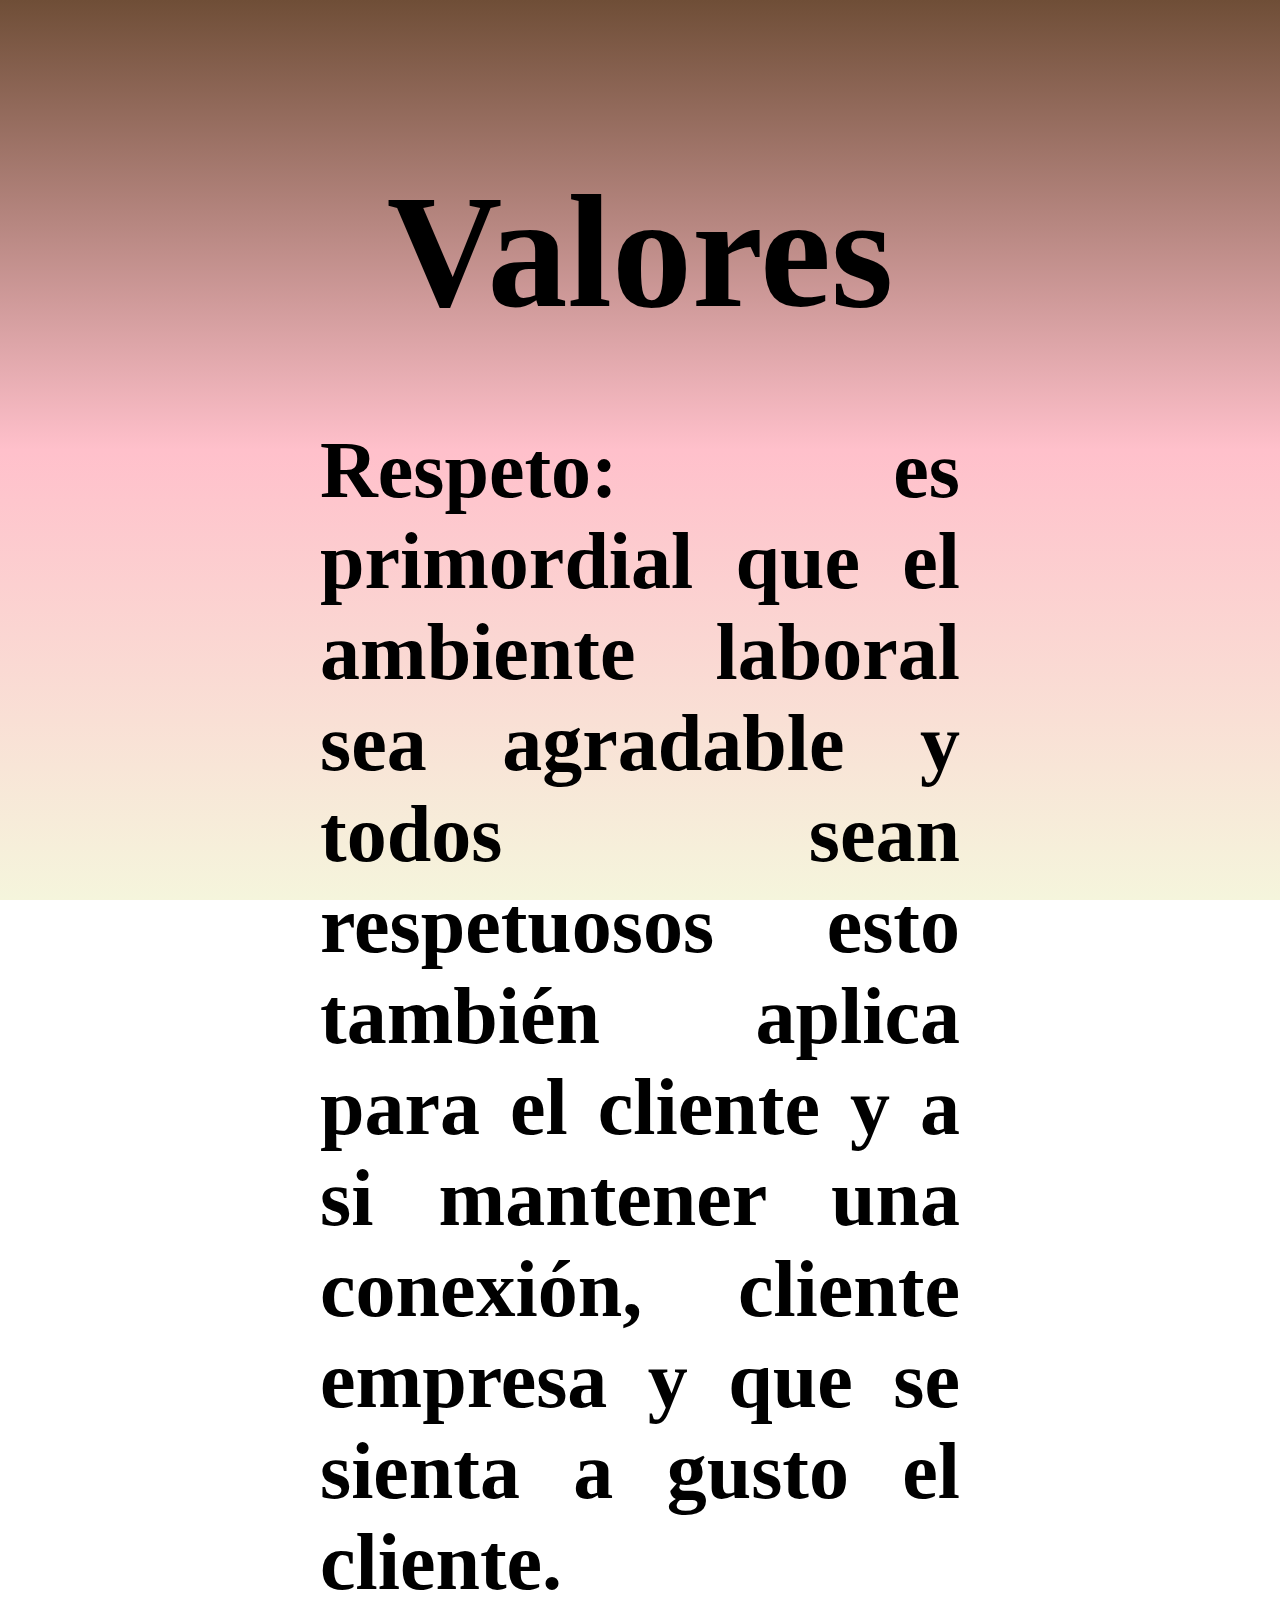
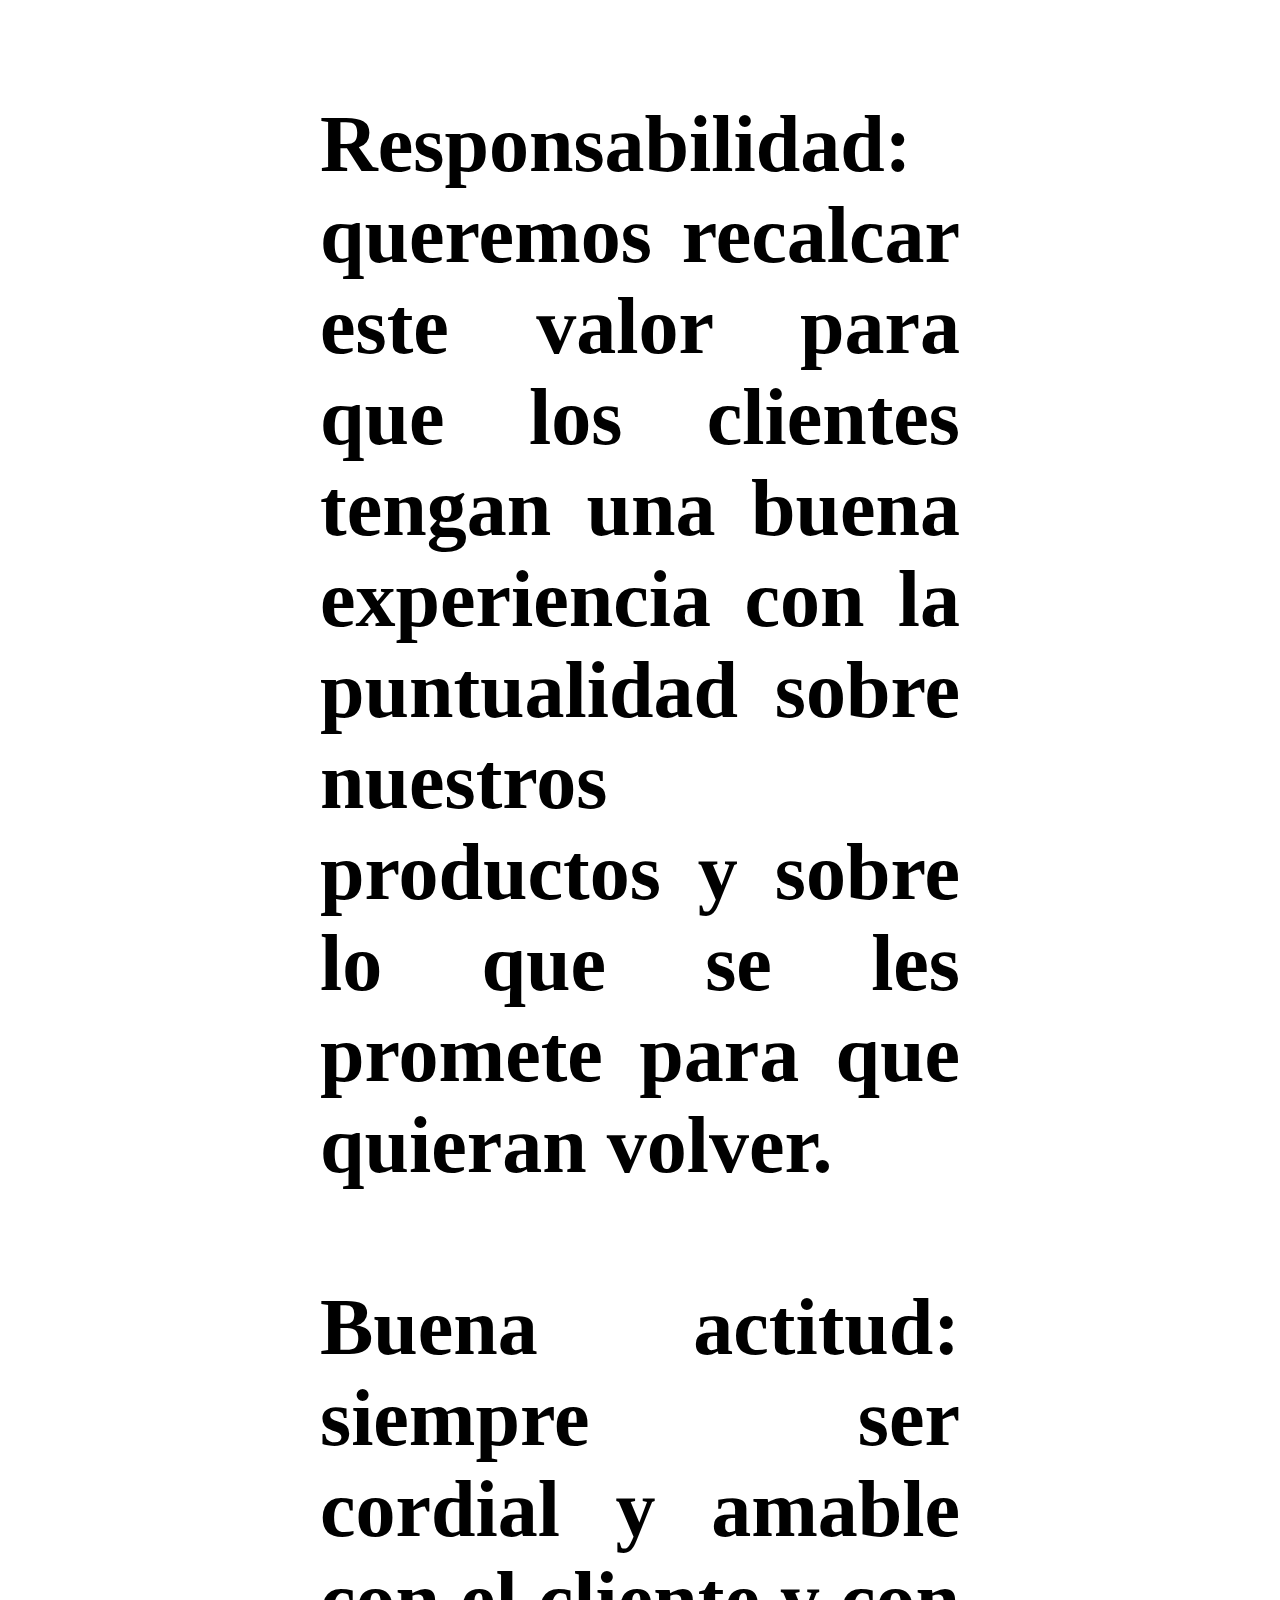
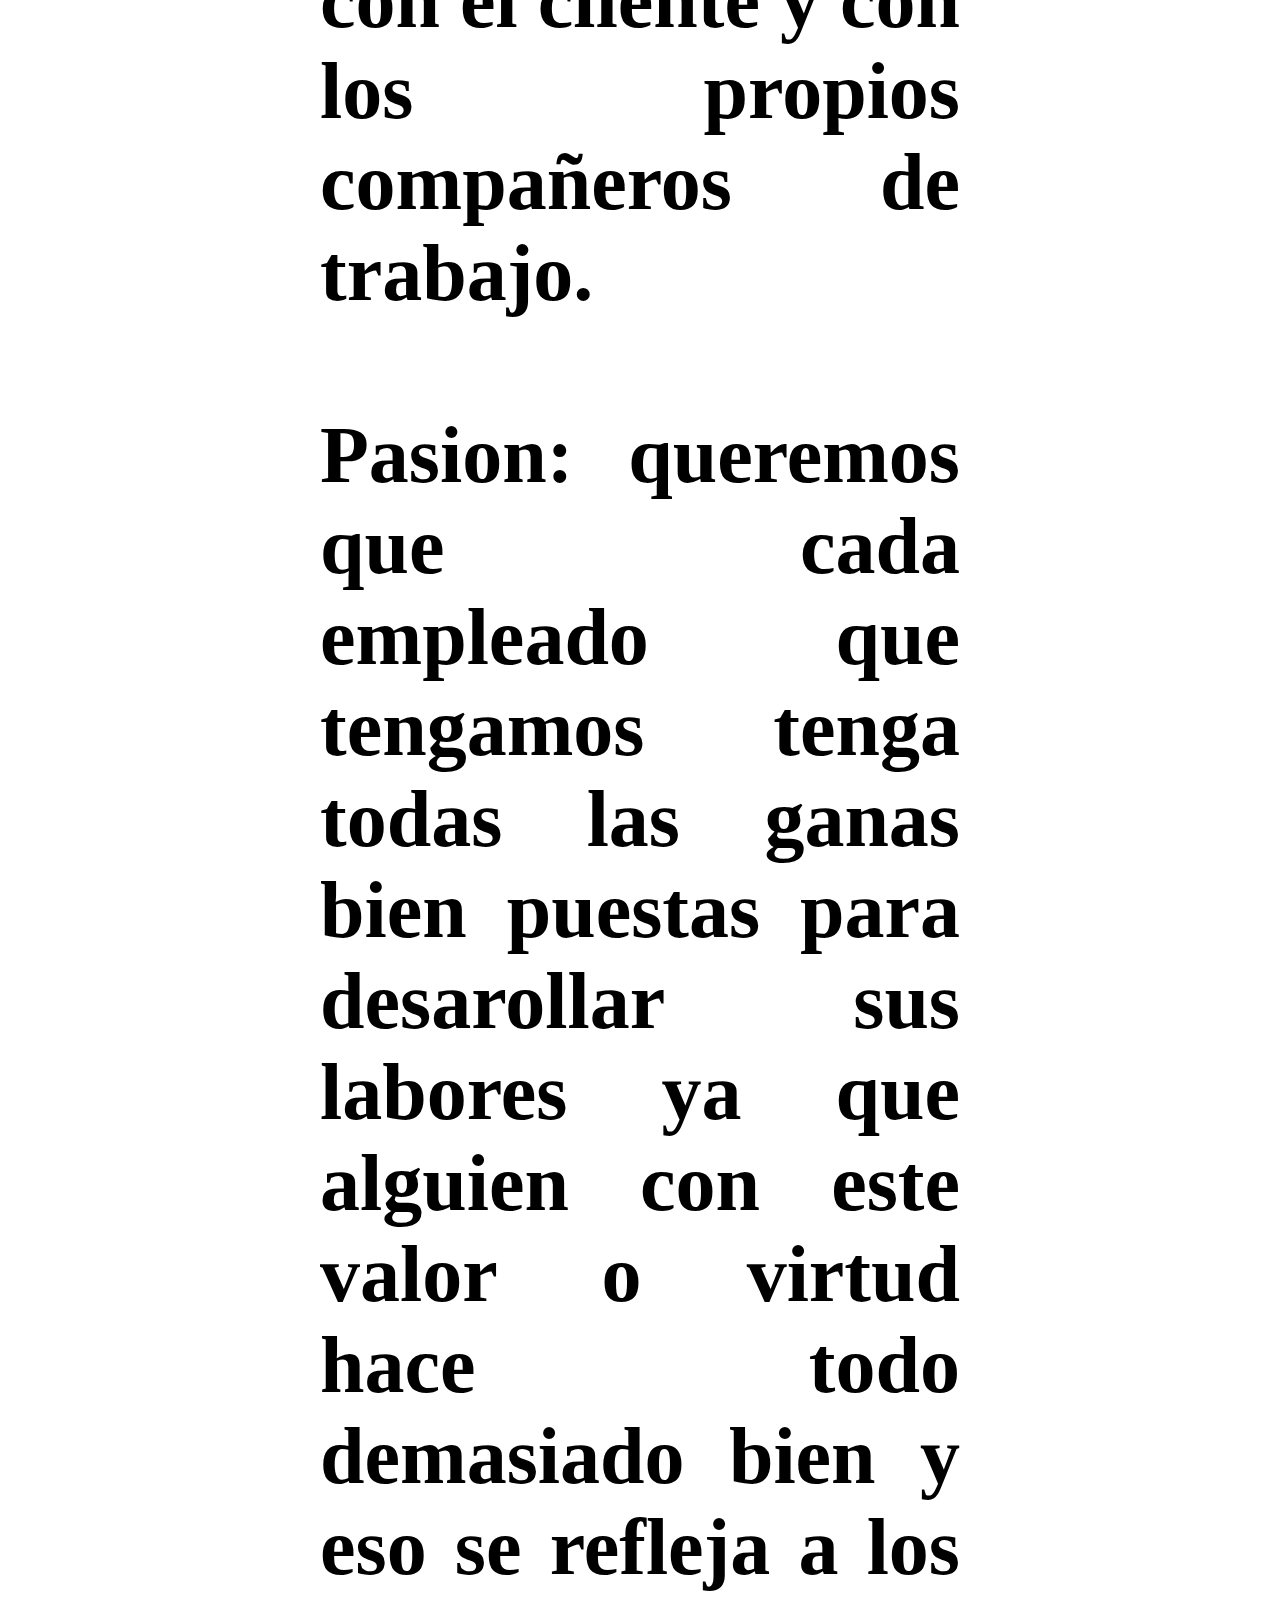
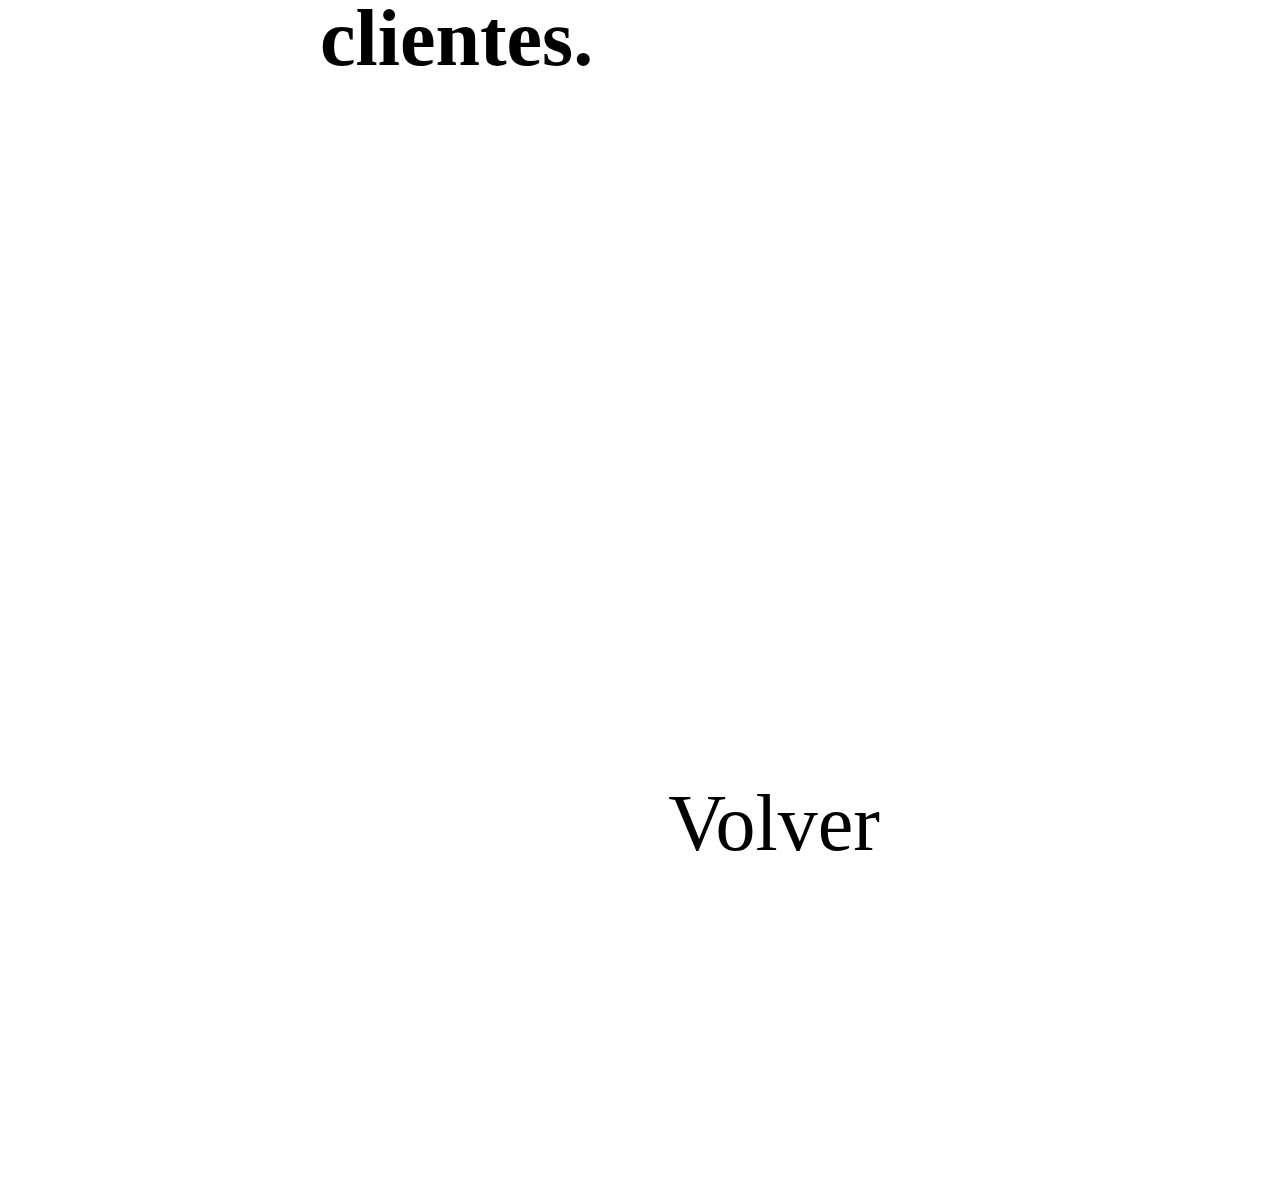
<file: daniel/valores.html>
<!DOCTYPE html>
<html lang="en">
<head>
    <meta charset="UTF-8">
    <meta name="viewport" content="width=device-width, initial-scale=1.0">
    <title>Valores</title>
    <link rel="stylesheet" href="style.css">
</head>
<body>
    <header>Valores</header>

    <h1>
        Respeto: es primordial que el ambiente laboral sea agradable y todos sean respetuosos esto también aplica para el cliente y a si mantener una conexión, cliente empresa y que se sienta a gusto el cliente.
        <br>
        <br>
        Responsabilidad: queremos recalcar este valor para que los clientes tengan una buena experiencia con la puntualidad sobre nuestros productos y sobre lo que se les promete para que quieran volver.
        <br>
        <br>
        Buena actitud: siempre ser cordial y amable con el cliente y con los propios compañeros de trabajo.
        <br>
        <br>
        Pasion: queremos que cada empleado que tengamos tenga todas las ganas bien puestas para desarollar sus labores ya que alguien con este valor o virtud hace todo demasiado bien y eso se refleja a los clientes.
    </h1>

    <footer>
        <a href="index.html">Volver</a>
    </footer>
</body>
</html>
</file>
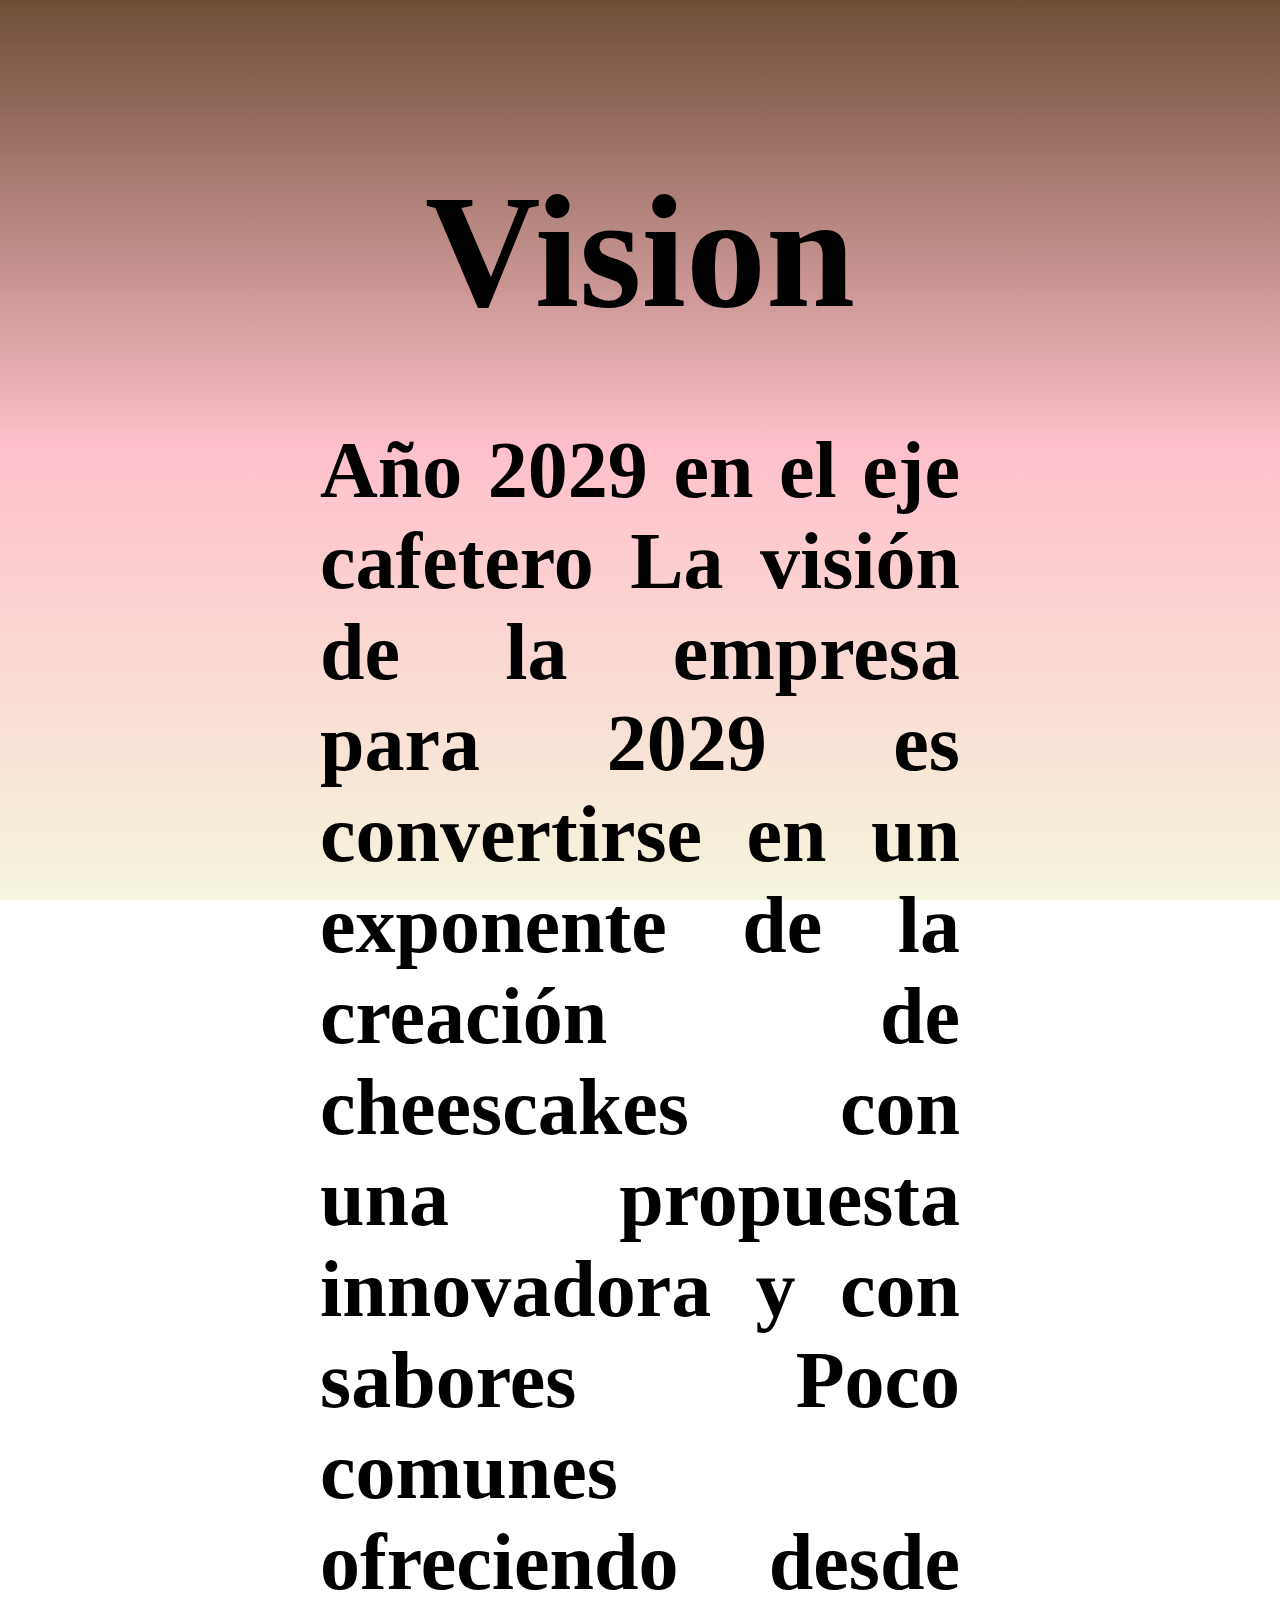
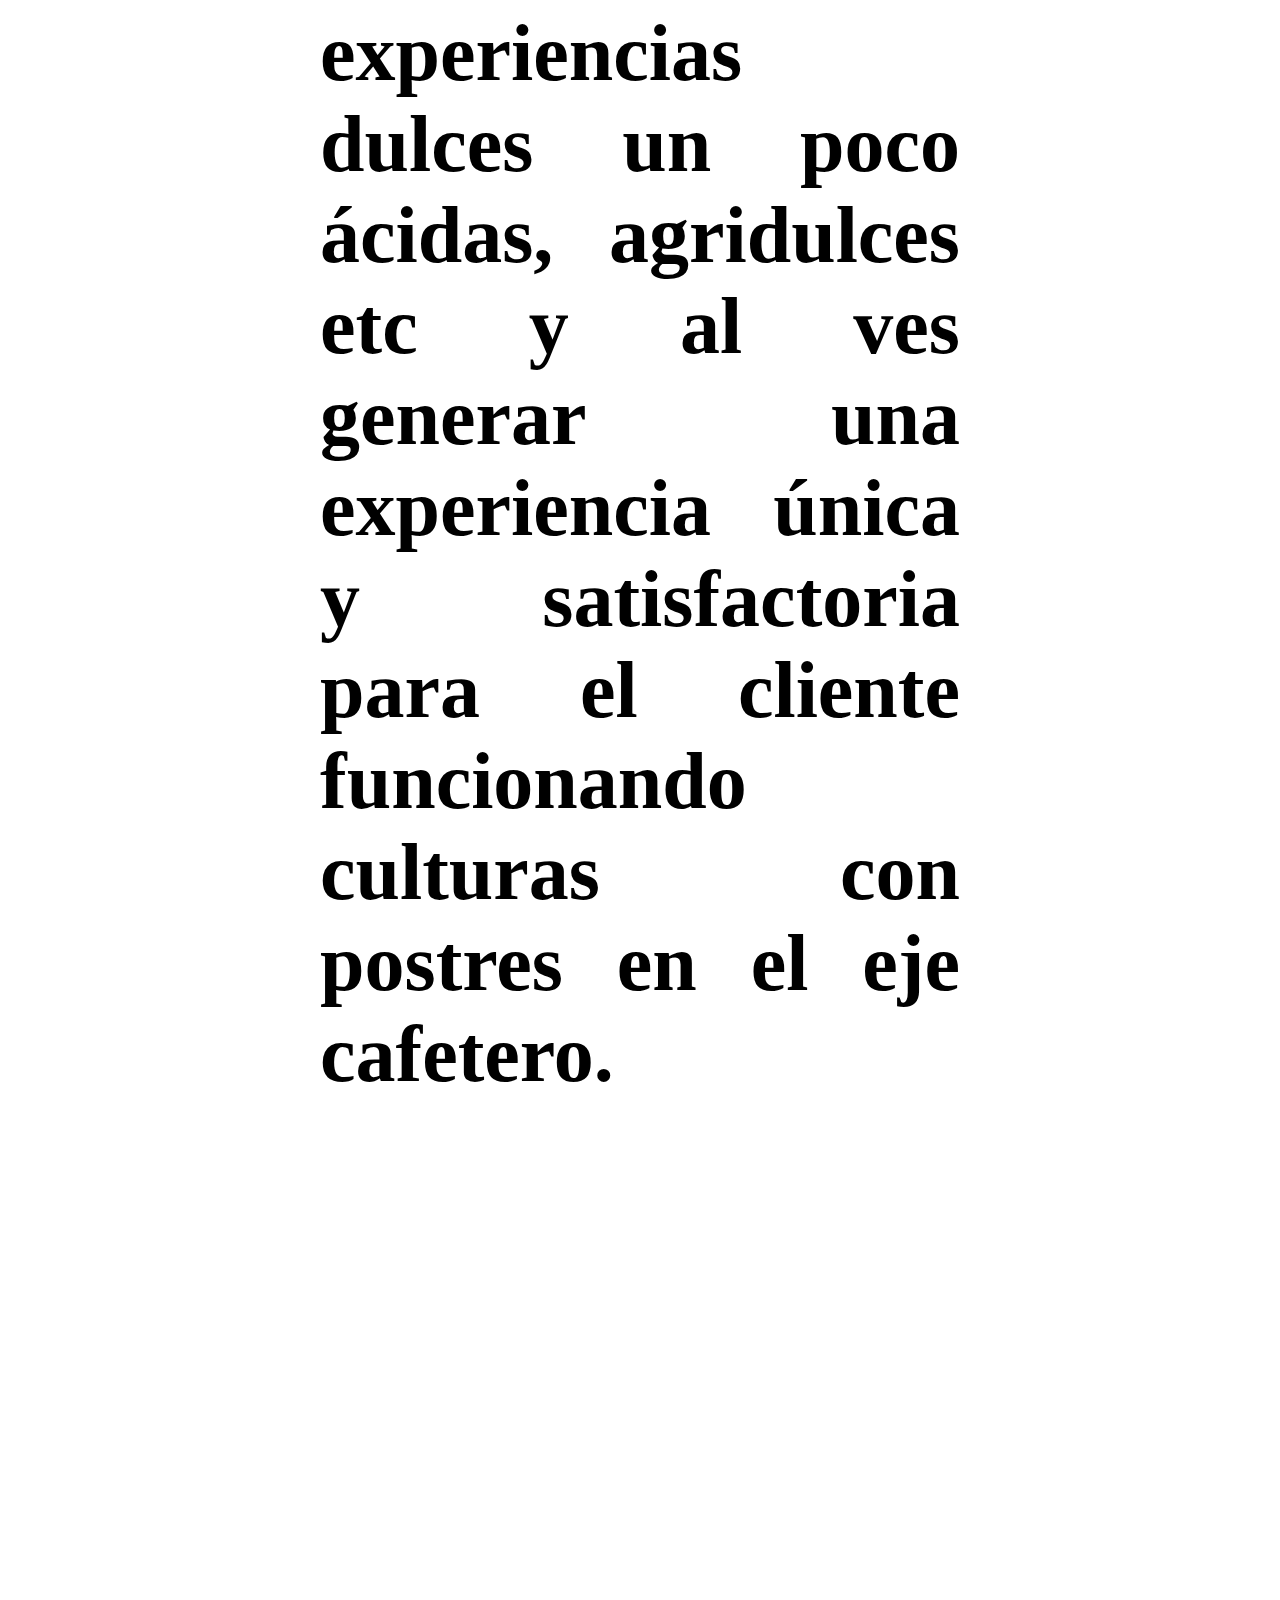
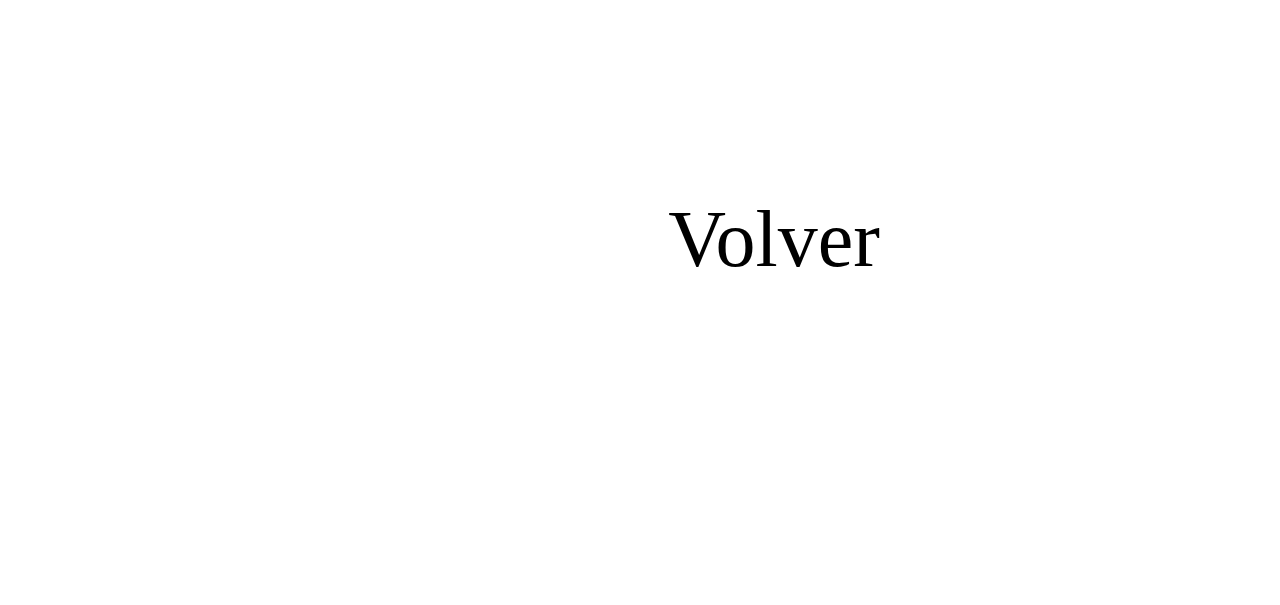
<file: daniel/vision.html>
<!DOCTYPE html>
<html lang="en">
<head>
    <meta charset="UTF-8">
    <meta name="viewport" content="width=device-width, initial-scale=1.0">
    <title>Vision</title>
    <link rel="stylesheet" href="style.css">
</head>
<body>
    <header>Vision</header>

    <h1>
        Año 2029 en el eje cafetero 
        La visión de la empresa para 2029 es convertirse en un exponente de la creación de cheescakes con una propuesta innovadora y con sabores Poco comunes ofreciendo desde experiencias dulces un poco ácidas, agridulces etc y al ves generar una experiencia única y satisfactoria para el cliente funcionando culturas con postres en el eje cafetero.
    </h1>

    <footer>
        <a href="index.html">Volver</a>
    </footer>
</body>
</html>
</file>
<file: style.css>
html, body {
    font-size: 62,5%;
    height: 100%;
    margin: 0;
    padding: 0;
}

body {
    font-size: 1.6rem;
    background: linear-gradient(to bottom, #6F4E37, #FFC0CB, #F5F5DC);
    background-attachment: fixed;
    background-repeat: no-repeat;
    background-size: cover;
}

header{
    font-size: 10rem;
    text-align: center;
    margin-top: 10rem;
    font-weight: bold;
}

.boton{
    font-size: 10rem;
    text-align: left;
    margin-top: 20rem;
    padding: 10rem;
}

a{
    text-decoration: none;
    color: black;
}

img{
    display: block;
    margin-left: auto;
    margin-right: auto;
    max-width: 100%;
    height: 60rem;
    margin-top: -89rem;
    border-radius: 2rem;
}

.boton_vision{
    font-size: 10rem;
    text-align: right;
    padding: 10rem;
    margin-top: -30rem;
}

.boton_valores{
    font-size: 10rem;
    margin-top: 20rem;
    text-align: center;
    padding: 10rem;
}

footer{
    font-size: 5rem;
    text-align: right;
    margin-right: 5rem;
    padding: 20rem;
}

h1{
    font-size: 5rem;
    padding: 20rem;
    text-align: justify;
    margin-top: -15rem;
}

.volver{
    font-size: 5rem;
    text-align: right;
    margin-bottom: -50rem;
}
</file>
<file: daniel/style.css>
html, body {
    font-size: 62,5%;
    height: 100%;
    margin: 0;
    padding: 0;
}

body {
    font-size: 1.6rem;
    background: linear-gradient(to bottom, #6F4E37, #FFC0CB, #F5F5DC);
    background-attachment: fixed;
    background-repeat: no-repeat;
    background-size: cover;
}

header{
    font-size: 10rem;
    text-align: center;
    margin-top: 10rem;
    font-weight: bold;
}

.boton{
    font-size: 10rem;
    text-align: left;
    margin-top: 20rem;
    padding: 10rem;
}

a{
    text-decoration: none;
    color: black;
}

img{
    display: block;
    margin-left: auto;
    margin-right: auto;
    max-width: 100%;
    height: 60rem;
    margin-top: -89rem;
    border-radius: 2rem;
}

.boton_vision{
    font-size: 10rem;
    text-align: right;
    padding: 10rem;
    margin-top: -30rem;
}

.boton_valores{
    font-size: 10rem;
    margin-top: 20rem;
    text-align: center;
    padding: 10rem;
}

footer{
    font-size: 5rem;
    text-align: right;
    margin-right: 5rem;
    padding: 20rem;
}

h1{
    font-size: 5rem;
    padding: 20rem;
    text-align: justify;
    margin-top: -15rem;
}

.volver{
    font-size: 5rem;
    text-align: right;
    margin-bottom: -50rem;
}
</file>
